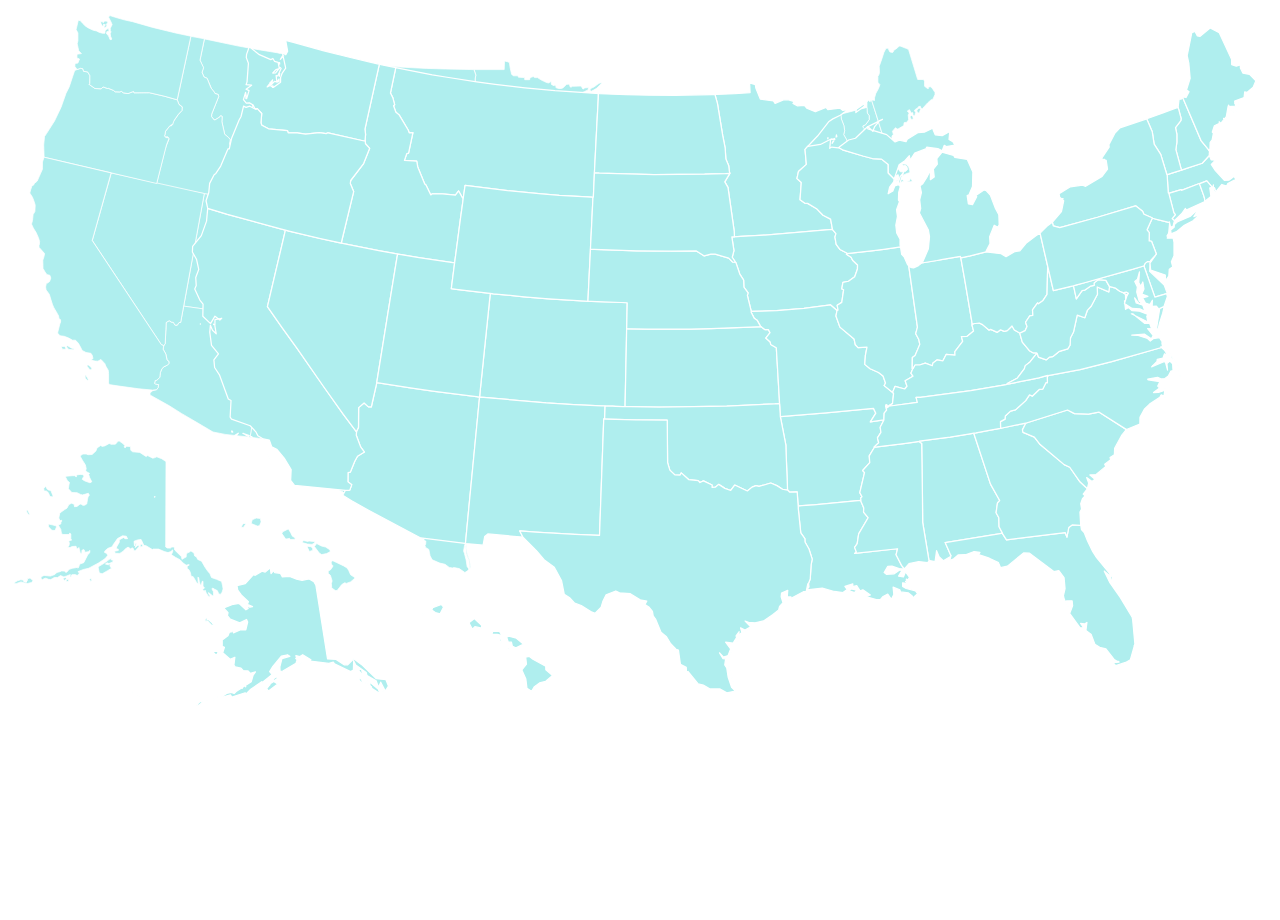
<file: index1.html>
<!DOCTYPE html>
<html lang="en">

<head>
    <meta charset="UTF-8" />
    <meta http-equiv="X-UA-Compatible" content="IE=edge" />
    <meta name="viewport" content="width=device-width, initial-scale=1.0" />
    <title>Interactive US Map</title>

    <link rel="preconnect" href="https://fonts.googleapis.com" />
    <link rel="preconnect" href="https://fonts.gstatic.com" crossorigin />
    <link href="https://fonts.googleapis.com/css2?family=Poppins&display=swap" rel="stylesheet" />
    <link rel="stylesheet" href="styles/style.css" />
</head>

<body>

    <div id="container"></div>
    <div id="details-box"></div>
    <script src="demo/raphael-min.js"></script>
    <script src="demo/app.js"></script>
    <script src="us-map-svg.js"></script>
    <svg xmlns:dc="http://purl.org/dc/elements/1.1/" xmlns:cc="http://creativecommons.org/ns#"
        xmlns:rdf="http://www.w3.org/1999/02/22-rdf-syntax-ns#" xmlns:svg="http://www.w3.org/2000/svg"
        xmlns="http://www.w3.org/2000/svg" xmlns:sodipodi="http://sodipodi.sourceforge.net/DTD/sodipodi-0.dtd"
        xmlns:inkscape="http://www.inkscape.org/namespaces/inkscape" enable_background="new 0 0 1000 589" height="589px"
        pretty_print="False" style="stroke-linejoin: round; stroke: #000; fill: none" version="1.1"
        viewBox="0 0 1000 589" width="1000px" id="us-map" preserveAspectRatio="xMinYMin meet"
        inkscape:version="0.48.4 r9939" sodipodi:docname="us.svg">
        <sodipodi:namedview pagecolor="#ffffff" bordercolor="#666666" borderopacity="1" objecttolerance="10"
            gridtolerance="10" guidetolerance="10" inkscape:pageopacity="0" inkscape:pageshadow="2"
            inkscape:window-width="1920" inkscape:window-height="1137" id="namedview69" showgrid="false"
            inkscape:zoom="0.80893016" inkscape:cx="817.66365" inkscape:cy="409.3738" inkscape:window-x="1192"
            inkscape:window-y="118" inkscape:window-maximized="1" inkscape:current-layer="svg2" />
        <defs id="defs4">
            <style type="text/css" id="style6">
                path {
                    fill-rule: evenodd;
                }
            </style>
        </defs>
        <metadata id="metadata8">
            <views id="views10">
                <view h="589.235294118" padding="0" w="1000" id="view12">
                    <proj id="laea-usa" lat0="45" lon0="-100" />
                    <bbox h="321.97" w="589.33" x="690.09" y="918.69" id="bbox15" />
                </view>
            </views>
            <rdf:RDF>
                <cc:Work rdf:about="">
                    <dc:format>image/svg+xml</dc:format>
                    <dc:type rdf:resource="http://purl.org/dc/dcmitype/StillImage" />
                    <dc:title />
                </cc:Work>
            </rdf:RDF>
        </metadata>
        <path inkscape:connector-curvature="0" id="MA" data-name="Massachusetts" data-id="MA"
            d="m 956.31178,153.05085 -0.29118,-0.19412 0,0.29119 0.29118,-0.0971 z m -2.91189,-2.6207 0.67944,-0.29119 0,-0.38825 -0.67944,0.67944 z m 12.03583,-7.57092 -0.0971,-1.35889 -0.19412,-0.7765 0.29119,2.13539 z m -42.41659,-9.9975 -0.67944,0.29119 -5.5326,1.65007 -1.94126,0.67944 -2.23245,0.67944 -0.7765,0.29119 0,0.29119 0.29118,5.04728 0.29119,4.65903 0.29119,4.27078 0.48532,0.29119 1.74714,-0.48532 7.86211,-2.32951 0.19412,0.48531 13.97709,-5.33847 0.0971,0.19413 1.26182,-0.48532 4.4649,-1.74713 4.27078,5.14434 0,0 0.58238,-0.48531 0.29119,-1.45595 -0.0971,2.32952 0,0 0.97063,0 0.29119,1.16475 0.87357,1.65008 0,0 4.56197,-5.5326 3.78546,1.26182 0.87357,-1.94126 6.21204,-3.30015 -2.62071,-5.14435 0.67945,3.30015 -3.20309,2.42658 -3.59133,0.29119 -7.18267,-7.66799 -3.20309,-4.85315 3.20309,-3.39721 -3.30015,-0.19413 -1.35888,-3.20308 -0.0971,-0.19413 -5.53259,6.01791 -12.22996,4.07666 -3.97959,1.26182 0,0 z"
            style="stroke-width: 0.97063118000000004; fill: #f9f9f9" />
        <path inkscape:connector-curvature="0" id="MN" data-name="Minnesota" data-id="MN"
            d="m 558.54712,73.847349 1.94126,6.891482 4.07665,24.848159 1.94126,9.90044 0.58238,8.73568 2.23246,5.24141 0.48531,4.4649 0.38825,1.45595 -0.0971,0.29119 -3.88252,6.40616 2.52364,4.27078 4.85315,34.16622 0.19413,4.4649 4.85315,-0.29119 19.12144,-1.06769 47.75505,-3.97959 4.7561,-0.48532 0,-0.48531 -1.35889,-7.47386 -5.92085,-3.00896 -4.65903,-4.85315 -7.37679,-4.46491 -2.32952,-0.19412 -3.59133,-2.71777 0.97063,-13.39471 -3.39721,-3.10602 1.16476,-5.43554 6.21204,-5.62966 -1.0677,-11.64757 2.23245,-2.52364 0,0 7.57093,-7.95918 8.63861,-11.065195 3.30015,-2.329514 5.82379,-2.814831 6.11497,-4.561967 -4.07665,0.776505 -2.42658,-1.844199 -9.31806,1.261821 -1.45594,-1.747136 -8.34743,3.397209 -6.69736,-2.814831 -1.84419,-2.232452 -5.33848,0.388253 -3.59133,-1.844199 1.16476,-1.358884 -4.56197,-1.455947 -4.07665,0 -6.50323,2.814831 -1.26182,-1.941263 -10.28869,-1.455947 -3.49427,-8.73568 -0.38826,-2.620705 -4.4649,-1.26182 0.38825,7.47386 -11.8417,0.873568 -14.65653,0.582379 -0.97063,0.09706 z"
            style="stroke-width: 0.97063118000000004; fill: #f9f9f9" />
        <path inkscape:connector-curvature="0" id="MT" data-name="Montana" data-id="MT"
            d="m 465.65771,72.973781 -32.12789,-2.135389 -23.39221,-2.232451 -23.29515,-2.717768 -14.46241,-1.941262 -23.10102,-3.591336 -11.55051,-1.941262 -25.81879,-4.950219 -2.71777,-0.582379 -4.17371,19.800877 1.8442,3.591335 1.45595,5.532598 -0.87357,0.776505 1.8442,5.047282 2.52364,2.135389 7.18267,12.035829 0.67944,2.03832 2.91189,-0.19412 -3.39721,15.91835 -1.35888,0.38825 -1.8442,5.33847 9.60925,0.67944 0.77651,4.46491 5.43553,13.29765 0.97063,0.7765 3.78546,7.76505 0.97063,-0.7765 8.05624,-0.0971 10.19163,1.0677 2.52364,-3.30015 3.00896,5.43553 0.58238,0.29119 0.0971,-0.58237 1.35888,-9.51219 33.19559,4.07665 26.49823,2.52364 13.97709,1.16476 24.94522,1.45595 1.26182,0.0971 0.29119,0 0.0971,-1.35888 0.29119,-6.69736 0.38825,-8.83274 0.0971,-2.23246 0.19413,-3.88252 1.55301,-30.47782 1.26182,-23.683401 0.0971,-3.882525 -1.8442,-0.09706 z"
            style="stroke-width: 0.97063118000000004; fill: #f9f9f9" />
        <path inkscape:connector-curvature="0" id="ND" data-name="North Dakota" data-id="ND"
            d="m 556.50879,73.847349 -29.31306,0.582379 -20.48032,-0.09706 -17.56842,-0.388253 -20.57738,-0.776505 -1.0677,-0.09706 -0.0971,3.882525 -1.26182,23.683405 -1.55301,30.47782 -0.19413,3.88252 3.78546,0.19413 42.80484,1.16476 39.50469,-0.29119 16.40367,-0.48532 3.30014,-0.19412 -0.38825,-1.45595 -0.48531,-4.4649 -2.23246,-5.24141 -0.58238,-8.73568 -1.94126,-9.90044 -4.07665,-24.848163 -1.94126,-6.891482 -2.03833,0 z"
            style="stroke-width: 0.97063118000000004; fill: #f9f9f9" />
        <path inkscape:connector-curvature="0" id="HI" data-name="Hawaii" data-id="HI"
            d="m 416.34965,514.99923 -3.00896,-2.23245 -2.6207,0.67944 0.58238,5.43553 -3.59134,4.46491 3.10602,7.08561 0.87357,7.27973 3.59133,2.32951 2.23246,-3.59133 3.97958,-2.91189 4.85316,-1.26183 5.33847,-4.56196 -5.24141,-4.46491 -0.0971,-2.71776 -9.9975,-5.5326 z m -17.66549,-7.86211 -1.45595,-1.26182 -1.35888,1.8442 2.81483,-0.58238 z m -7.27973,-4.17372 0.38825,-3.59133 -1.8442,-0.29119 1.45595,3.88252 z m 6.11497,-5.92085 -1.65007,0.77651 1.16476,3.6884 2.52364,0.19412 0.7765,3.20308 2.71777,1.16476 6.01791,-2.81483 -5.62966,-4.65903 -5.92085,-1.55301 z m -12.42408,-3.97959 -0.87356,2.62071 4.17371,-0.0971 3.88252,0.97063 -2.03832,-3.20309 -5.14435,-0.29119 z m -12.22995,-7.66798 -2.23245,-2.13539 -4.27078,3.30015 2.71777,5.04728 1.94126,-2.03833 5.5326,1.16476 -0.48532,-2.32952 -3.20308,-3.00895 z m -43.48428,-4.27078 0.58238,-1.35888 1.65007,-0.87357 -2.23245,2.23245 z m 15.43304,-8.83274 -6.79442,2.52364 -0.67944,1.8442 2.71777,1.94126 3.78546,0.97063 2.71776,-5.33847 -1.74713,-1.94126 z m -47.07561,-17.85962 0,-0.0971 -0.19413,0 0.19413,0.0971 z m -51.44346,-12.71527 0,0.19413 0.0971,0 -0.0971,-0.19413 z m -26.98355,-4.4649 0.0971,0.0971 0,0 -0.0971,-0.0971 z m -1.06769,-1.94126 0,0 0,0 0,0 z m -0.87357,-0.97063 -0.19412,0 0,0.0971 0.19412,-0.0971 z m 0.67944,0 -0.0971,0 0.0971,0 0,0 z m -0.0971,-0.0971 0,0 0,0.0971 0,-0.0971 z m -30.47782,-25.04228 -0.0971,-0.29119 0,0.0971 0.0971,0.19413 z m -66.48824,-21.25682 -0.29119,0.29118 0.19413,0.0971 0.0971,-0.38825 z m -70.370758,-49.01688 0,0 0,0 0,0 z m 2.426578,0.0971 -0.09706,0 0,0 0.09706,0 z m -0.485316,-0.0971 0,0 0,0 0,0 z m -41.445952,-18.1508 0.291189,-0.0971 0,-0.19412 -0.291189,0.29119 z"
            style="stroke-width: 0.97063118000000004; fill: #f9f9f9" />
        <path inkscape:connector-curvature="0" id="ID" data-name="Idaho" data-id="ID"
            d="m 309.0949,52.881715 -8.63862,-1.747136 -2.81483,-0.679442 -1.26182,-0.291189 -11.25932,50.666952 0.48532,4.17371 -0.38826,4.36784 0.19413,0.97063 0,0.0971 0.0971,1.84419 3.30015,3.59134 -4.75609,11.93876 -10.09457,13.20059 -0.29119,2.42658 2.62071,6.21204 -9.221,38.24287 -0.38825,2.03832 2.71776,0.58238 27.46887,5.43553 10.96813,2.03833 2.81483,0.48532 2.71777,0.48531 13.97709,2.23245 25.04228,3.78546 2.81483,0.38826 0.38825,-3.20309 0.87357,-6.3091 3.30015,-25.23641 1.74714,-12.52114 0.38825,-3.20309 -0.58238,-0.29119 -3.00896,-5.43553 -2.52364,3.30015 -10.19163,-1.0677 -8.05624,0.0971 -0.97063,0.7765 -3.78546,-7.76505 -0.97063,-0.7765 -5.43553,-13.29765 -0.77651,-4.46491 -9.60925,-0.67944 1.8442,-5.33847 1.35888,-0.38825 3.39721,-15.91835 -2.91189,0.19412 -0.67944,-2.03832 -7.18267,-12.035829 -2.52364,-2.135389 -1.8442,-5.047282 0.87357,-0.776505 -1.45595,-5.532598 -1.8442,-3.591335 4.17371,-19.800877 -0.0971,0 z"
            style="stroke-width: 0.97063118000000004; fill: #f9f9f9" />
        <path inkscape:connector-curvature="0" id="WA" data-name="Washington" data-id="WA"
            d="m 192.13384,77.050432 0.0971,-1.650073 -0.19412,0.09706 0.0971,1.55301 z m 20.67445,-8.832744 0.58237,-0.970631 -0.67944,-0.09706 0.0971,1.067694 z m -1.8442,-1.747136 0.58237,-1.941262 -0.58237,-0.194127 0,2.135389 z m 7.0856,-2.814831 -0.0971,-1.941262 -1.65007,2.523641 1.74713,-0.582379 z m 0.19413,-4.076651 0.29119,-1.941262 -0.19413,-0.485316 -0.0971,2.426578 z m 0.29119,-9.512185 -0.0971,-1.067695 -0.38826,-0.09706 0.48532,1.164758 z m 3.10602,-6.406166 -0.87357,-0.09706 -1.74713,2.717767 2.6207,-2.620704 z m -2.42658,-2.620705 0.48532,-0.388252 0.0971,-0.291189 -0.58238,0.679441 z m -0.48531,0.29119 -0.29119,-1.941263 -0.87357,1.650073 1.16476,0.29119 z m -0.48532,-2.717768 -0.87357,-0.388252 0.67944,0.970631 0.19413,-0.582379 z m 2.91189,1.650074 0,-1.261821 -0.29119,0.485316 0.29119,0.776505 z m 0.87357,-1.261821 -0.38825,-0.291189 -0.0971,0 0.48531,0.291189 z m -5.5326,-2.135389 -0.48531,-0.388252 -0.19413,-0.09706 0.67944,0.485315 z m 3.59134,-0.388252 -2.6207,0.679442 0.67944,0.194126 1.94126,-0.873568 z m -2.13539,-0.194126 -0.48531,-0.582379 -0.0971,0.09706 0.58238,0.485316 z m 2.03833,-1.164758 -0.38826,0 0.48532,0.194126 -0.0971,-0.194126 z m -19.02438,49.793381 3.49428,3.785461 -0.58238,7.279734 0.67944,1.8442 5.24141,2.81483 14.75359,1.35888 0.58238,1.74714 6.98855,0.0971 6.60029,0.87357 10.774,-1.16476 5.33848,0.87357 1.45594,-0.67944 27.27474,6.21204 1.8442,0.38825 -0.19413,-0.97063 0.38826,-4.36784 -0.48532,-4.17371 11.25932,-50.666952 -1.55301,-0.29119 -22.71277,-5.338471 -19.80087,-5.047282 -22.42159,-6.21204 -6.69735,-1.650073 1.55301,8.444491 -1.45595,2.717768 -2.6207,-1.358884 2.52364,11.744637 -2.71777,3.882525 -1.26182,3.591336 0,3.688398 -5.72672,3.979588 -2.42658,-1.55301 -2.32952,1.164758 4.27078,-5.532598 -1.06769,3.785462 2.42658,-2.620705 1.94126,0.388253 -0.58238,-4.853156 1.26182,0.194126 2.6207,-5.823787 -0.87356,-0.873568 -3.39721,4.36784 -2.23246,0.09706 2.42658,-2.717767 2.71777,-0.679442 -0.97063,-4.950219 -2.71777,-0.679442 -1.35888,-2.329515 -1.65008,0.873568 -8.9298,-3.882524 -7.86211,-6.114977 -2.13539,5.92085 -0.19413,2.523641 1.65007,4.464904 -1.06769,14.462405 -0.77651,2.232452 4.36784,0.388252 -4.36784,3.10602 2.32952,1.164757 -1.8442,6.21204 -0.87357,-4.853156 -1.65007,5.629661 2.23245,2.717767 2.42658,-0.194126 2.91189,1.747136 1.45595,2.814831 1.74713,0 0,0 z"
            style="stroke-width: 0.97063118000000004; fill: #f9f9f9" />
        <path inkscape:connector-curvature="0" id="AZ" data-name="Arizona" data-id="AZ"
            d="m 372.18593,309.90486 -32.71027,-4.07665 -17.56843,-2.52365 -25.04228,-3.97958 -2.52364,-0.38826 0,0.19413 -4.27078,18.83025 -2.23245,-0.0971 -3.39721,-3.00895 -4.27078,3.59133 -0.0971,15.43304 -1.55301,3.30014 0,0.29119 0,0.0971 -0.19413,2.42657 3.39721,9.12394 3.00896,4.07665 -5.43554,3.20308 -2.13539,3.97959 -3.49427,8.54155 -1.74713,0.38826 -0.0971,7.0856 3.00896,2.23246 -1.55301,4.27077 -3.49427,0.19413 0,0 -2.03833,3.78546 6.98855,4.36784 13.20058,7.3768 40.76651,21.64507 34.55447,4.27078 0.38825,0 2.71777,-28.63362 0.67944,-7.08561 7.27974,-75.12685 0.38825,-3.49427 -2.52364,-0.29119 z"
            style="stroke-width: 0.97063118000000004; fill: #f9f9f9" />
        <path inkscape:connector-curvature="0" id="CA" data-name="California" data-id="CA"
            d="m 206.01387,363.77489 0.38825,2.13539 0,0.38825 -0.38825,-2.52364 z m -14.26828,-8.34743 0.67944,1.45595 0.38825,-0.0971 -1.06769,-1.35888 z m 16.98604,-0.29119 0.29119,2.52364 1.74714,1.26182 -2.03833,-3.78546 z m -11.74463,-13.78296 -1.0677,-0.29119 0.87357,0.38825 0.19413,-0.0971 z m -10.77401,-2.9119 -2.6207,1.55301 0.67944,0.67945 1.94126,-2.23246 z m -5.04728,-1.8442 -0.19413,0.77651 0.87357,0.19413 -0.67944,-0.97064 z m 8.54155,1.94127 4.27078,2.42658 0.77651,-0.67945 -5.04729,-1.74713 z m -33.09852,-85.51261 -0.0971,0.0971 0.0971,-0.0971 0,0 z m 10.38575,0.48531 -0.0971,-0.29119 0,0.38826 0.0971,-0.0971 z m 56.00542,-73.6709 -3.78546,-0.97064 -41.54301,-11.45344 -15.43304,-4.65903 0,0.38825 -0.87357,9.60925 -4.07665,11.35638 -6.79442,8.44449 -0.19412,4.27078 3.30014,5.92085 1.65008,7.76505 -2.32952,6.3091 0.38825,6.30911 -1.16475,2.6207 3.97958,8.63862 2.52364,3.30015 -0.19412,9.41512 6.01791,5.72672 3.49427,-5.82378 3.78547,3.00895 1.45594,-1.35888 -5.24141,0.97063 -0.0971,4.95022 1.0677,6.21204 -2.9119,-2.81483 -1.65007,-3.78546 -0.48532,5.2414 1.35889,10.38576 5.43553,6.69735 -3.59133,4.65903 0.58237,5.92085 3.88253,6.01792 6.79442,18.63612 2.13539,1.16475 -0.67945,12.9094 1.0677,1.55301 14.55947,5.24141 4.4649,4.75609 1.55301,3.10602 4.27078,2.42658 4.65903,0.87357 1.94126,5.33847 3.88252,1.8442 5.82379,6.89148 5.43554,9.02687 -0.38826,8.34743 3.00896,3.97958 39.69882,3.88253 0,0 3.49427,-0.19413 1.55301,-4.27077 -3.00896,-2.23246 0.0971,-7.0856 1.74713,-0.38826 3.49427,-8.54155 2.13539,-3.97959 5.43554,-3.20308 -3.00896,-4.07665 -3.39721,-9.12394 0.19413,-2.42657 0,-0.0971 -2.52364,-3.39721 -7.76505,-10.38575 -15.04479,-21.15976 -20.96563,-30.08957 -11.8417,-16.40366 -11.45345,-16.50074 13.20058,-56.00542 0.87357,-3.68839 z"
            style="stroke-width: 0.97063118000000004; fill: #f9f9f9" />
        <path inkscape:connector-curvature="0" id="CO" data-name="Colorado" data-id="CO"
            d="m 489.6323,255.54951 0.38826,-19.02437 -4.65903,-0.19413 -23.6834,-0.87357 -2.32952,-0.0971 -1.94126,-0.0971 -28.82775,-1.8442 -19.2185,-1.55301 -23.97459,-2.32952 -2.32951,-0.29119 -0.29119,2.52365 -5.24141,50.56988 -1.8442,17.66549 -0.7765,7.66799 -0.19413,2.52364 3.00896,0.29119 48.91981,4.27077 21.54801,1.35889 21.45095,0.97063 3.10602,0.0971 1.94126,0.0971 4.07665,0.0971 1.94127,0.0971 6.11497,0.19413 1.55301,0 0,-1.94127 1.0677,-51.34639 0.0971,-5.72672 0,-1.8442 0.0971,-1.26182 z"
            style="stroke-width: 0.97063118000000004; fill: #f9f9f9" />
        <path inkscape:connector-curvature="0" id="NV" data-name="Nevada" data-id="NV"
            d="m 294.82662,295.8307 10.09457,-62.79983 5.14434,-31.44846 0.58238,-3.10601 -2.81483,-0.48532 -10.96813,-2.03833 -27.46887,-5.43553 -2.71776,-0.58238 -2.71777,-0.58238 -13.6859,-3.00895 -24.55697,-5.82379 -2.71777,-0.67944 -0.87357,3.68839 -13.20058,56.00542 11.45345,16.50074 11.8417,16.40366 20.96563,30.08957 15.04479,21.15976 7.76505,10.38575 2.52364,3.39721 0,-0.29119 1.55301,-3.30014 0.0971,-15.43304 4.27078,-3.59133 3.39721,3.00895 2.23245,0.0971 4.27078,-18.83025 0,-0.19413 0.48531,-3.10602 z"
            style="stroke-width: 0.97063118000000004; fill: #f9f9f9" />
        <path inkscape:connector-curvature="0" id="NM" data-name="New Mexico" data-id="NM"
            d="m 472.45213,324.75551 0.0971,-2.52364 0.0971,-2.52364 0.0971,-2.52364 -3.10602,-0.0971 -21.45095,-0.97063 -21.54801,-1.35889 -48.91981,-4.27077 -3.00896,-0.29119 -0.38825,3.49427 -7.27974,75.12685 -0.67944,7.08561 -2.71777,28.63362 0.38826,0.0971 13.39471,1.26183 1.26182,-6.79442 2.42658,-1.94127 27.17767,2.42658 0.19413,0 -2.42658,-4.75609 12.32701,0.87357 30.76901,1.74713 19.2185,0.87357 3.30015,-91.0452 0.67944,0.0971 0.0971,-2.62071 z"
            style="stroke-width: 0.97063118000000004; fill: #f9f9f9" />
        <path inkscape:connector-curvature="0" id="OR" data-name="Oregon" data-id="OR"
            d="m 162.2384,162.75717 15.43304,4.65903 41.54301,11.45344 3.78546,0.97064 2.71777,0.67944 24.55697,5.82379 13.6859,3.00895 2.71777,0.58238 0.38825,-2.03832 9.221,-38.24287 -2.62071,-6.21204 0.29119,-2.42658 10.09457,-13.20059 4.75609,-11.93876 -3.30015,-3.59134 -0.0971,-1.84419 0,-0.0971 -1.8442,-0.38825 -27.27474,-6.21204 -1.45594,0.67944 -5.33848,-0.87357 -10.774,1.16476 -6.60029,-0.87357 -6.98855,-0.0971 -0.58238,-1.74714 -14.75359,-1.35888 -5.24141,-2.81483 -0.67944,-1.8442 0.58238,-7.279734 -3.49428,-3.785461 -0.29118,0.09706 -0.67945,0.485315 -4.85315,-2.523641 -2.9119,0.873568 -1.94126,-0.970631 -2.03832,8.347429 -1.35889,2.329514 -6.01791,14.656531 -1.74714,8.05624 -1.06769,0.0971 -5.62966,13.39471 -3.78546,5.72672 -1.35889,0.97063 -3.49427,6.79442 -0.67944,7.18267 -2.13539,6.40617 1.26182,5.82378 0,0.0971 z m 35.5251,-79.688825 -0.29119,-0.873568 -0.0971,0.679442 0.38825,0.194126 z"
            style="stroke-width: 0.97063118000000004; fill: #f9f9f9" />
        <path inkscape:connector-curvature="0" id="UT" data-name="Utah" data-id="UT"
            d="m 352.38505,204.97962 -25.04228,-3.78546 -13.97709,-2.23245 -2.71777,-0.48531 -0.58238,3.10601 -5.14434,31.44846 -10.09457,62.79983 -0.48531,3.10602 2.52364,0.38826 25.04228,3.97958 17.56843,2.52365 32.71027,4.07665 2.52364,0.29119 0.19413,-2.52364 0.7765,-7.66799 1.8442,-17.66549 5.24141,-50.56988 0.29119,-2.52365 -1.94126,-0.19412 -24.7511,-3.00896 -3.78546,-0.48531 2.42658,-18.92731 0.19412,-1.26182 -2.81483,-0.38826 z"
            style="stroke-width: 0.97063118000000004; fill: #f9f9f9" />
        <path inkscape:connector-curvature="0" id="WY" data-name="Wyoming" data-id="WY"
            d="m 461.38694,192.16729 0.7765,-15.14184 0.97063,-20.38326 0.0971,-2.52364 -1.26182,-0.0971 -24.94522,-1.45595 -13.97709,-1.16476 -26.49823,-2.52364 -33.19559,-4.07665 -1.35888,9.51219 -0.0971,0.58237 -0.38825,3.20309 -1.74714,12.52114 -3.30015,25.23641 -0.87357,6.3091 -0.38825,3.20309 -0.19412,1.26182 -2.42658,18.92731 3.78546,0.48531 24.7511,3.00896 1.94126,0.19412 2.32951,0.29119 23.97459,2.32952 19.2185,1.55301 28.82775,1.8442 1.94126,0.0971 0.0971,-2.52364 0.48532,-10.19163 0.87357,-17.76255 0.38825,-7.57092 0.0971,-2.52364 0.0971,-2.62071 z"
            style="stroke-width: 0.97063118000000004; fill: #f9f9f9" />
        <path inkscape:connector-curvature="0" id="AR" data-name="Arkansas" data-id="AR"
            d="m 690.4559,328.05566 -10.48282,1.55301 4.27078,-6.79442 -1.8442,-3.78546 -36.98105,3.59134 -31.25432,2.52364 -4.56197,0.29119 0.58238,2.71776 3.78546,19.60675 0.0971,4.36784 1.0677,26.40117 0.0971,4.36784 0.29119,0.0971 1.45595,1.55301 5.82378,-0.19413 0.58238,8.54155 0.19413,2.42658 3.00896,-0.29119 9.22099,-0.67944 36.5928,-3.39721 0.19412,0 -0.0971,-2.13539 0.97063,-0.67944 -1.74713,-3.30014 3.6884,-15.5301 -1.45595,-1.74714 5.5326,-6.11498 -0.38826,-5.2414 4.07665,-6.79442 0,-0.0971 -0.19412,-0.19412 3.49427,-3.20309 -0.97063,-3.88252 2.71777,-4.27078 -0.58238,-3.97959 2.91189,-5.62966 0,-0.0971 -0.0971,0 z"
            style="stroke-width: 0.97063118000000004; fill: #f9f9f9" />
        <path inkscape:connector-curvature="0" id="IA" data-name="Iowa" data-id="IA"
            d="m 661.53109,197.69989 -5.33847,-2.81483 -2.9119,-3.97959 -0.97063,-5.72672 0.77651,-2.62071 -2.81483,-3.39721 0,0 -4.7561,0.48532 -47.75505,3.97959 -19.12144,1.06769 -4.85315,0.29119 -2.03833,0.0971 1.65008,10.77401 -1.35889,5.14435 2.13539,3.20308 0,0.67944 0.67944,0.0971 3.10602,9.12394 3.00896,4.75609 0.19413,5.43554 3.30014,4.56196 -0.58238,1.94126 3.00896,12.22996 0,0.29119 0,0 19.89794,-0.58238 21.25682,-1.8442 20.86857,-2.62071 4.7561,4.17372 0.19412,0.19412 0.87357,-0.38825 -0.67944,-3.78546 3.59133,-2.23245 1.45595,-9.90044 -1.45595,-0.67944 0.87357,-5.04728 4.36784,-0.87357 4.85316,-3.49427 2.13539,-6.11498 0.0971,-3.10602 -3.88252,-3.6884 -1.16476,-2.32951 -3.6884,-2.32952 0.19413,-0.48531 0.0971,-0.48532 z"
            style="stroke-width: 0.97063118000000004; fill: #f9f9f9" />
        <path inkscape:connector-curvature="0" id="KS" data-name="Kansas" data-id="KS"
            d="m 608.92288,312.71969 -2.42658,-41.0577 -4.36784,-2.52364 -0.38825,-1.94127 -3.49428,-3.10602 3.39721,-4.17371 -1.35888,-2.42658 -2.52364,0.0971 -2.32952,-1.65008 -0.97063,-0.7765 -3.30014,0.19412 -35.81629,1.35889 -16.40367,0.38825 -32.61321,0 -13.10352,-0.19413 -3.6884,-0.0971 0,1.8442 -0.0971,5.72672 -1.0677,51.34639 0,1.94127 4.17372,0.0971 22.51864,0.29119 52.70528,-0.77651 37.56342,-1.74713 3.6884,-0.29119 -0.0971,-2.52364 z"
            style="stroke-width: 0.97063118000000004; fill: #f9f9f9" />
        <path inkscape:connector-curvature="0" id="MO" data-name="Missouri" data-id="MO"
            d="m 653.66898,242.44599 -4.7561,-4.17372 -20.86857,2.62071 -21.25682,1.8442 -19.89794,0.58238 0,0 -0.0971,0.58238 2.42657,4.65903 2.23246,1.553 2.6207,4.65903 0.38825,0.38826 0.97063,0.7765 2.32952,1.65008 2.52364,-0.0971 1.35888,2.42658 -3.39721,4.17371 3.49428,3.10602 0.38825,1.94127 4.36784,2.52364 2.42658,41.0577 0.0971,2.52364 0.19413,2.52364 0.0971,2.52364 0.19413,2.6207 0.0971,2.52365 4.56197,-0.29119 31.25432,-2.52364 36.98105,-3.59134 1.8442,3.78546 -4.27078,6.79442 10.48282,-1.55301 0.0971,0 0,-0.7765 0.19413,-4.46491 1.94126,-2.42658 -0.58238,-2.71776 -0.0971,-0.0971 -0.0971,-0.0971 0.38825,-1.26182 0.58238,0.19413 0.29119,0.7765 -0.0971,0.29119 0,0.0971 0,0.77651 0.38826,0.0971 0.7765,-0.97063 0,-0.0971 0.0971,-0.29119 2.52364,-1.55301 0.38826,-0.19413 0.87357,-7.95917 -0.19413,-0.38826 -0.29119,-0.0971 -6.89148,-5.62966 1.06769,-2.03833 -1.94126,-5.53259 -3.49427,-2.71777 -6.60029,-2.9119 -4.17372,-3.3972 0.48532,-6.98855 1.26182,-6.50323 -6.98855,0.38825 -2.13539,-2.23245 -0.97063,-4.4649 -11.06519,-9.31806 -3.10602,-8.63862 0.7765,-4.27078 0,0 -0.19412,-0.19412 z"
            style="stroke-width: 0.97063118000000004; fill: #f9f9f9" />
        <path inkscape:connector-curvature="0" id="NE" data-name="Nebraska" data-id="NE"
            d="m 572.33008,204.68843 -3.00895,-3.00895 -10.57988,-3.10602 -3.39721,-0.0971 -5.14435,1.45594 -6.11498,-3.88252 -19.12143,0.19412 -27.85712,-0.29119 -32.90439,-1.06769 -2.9119,-0.0971 -0.0971,2.52364 -0.38825,7.57092 -0.87357,17.76255 -0.48532,10.19163 -0.0971,2.52364 2.32952,0.0971 23.6834,0.87357 4.65903,0.19413 -0.38826,19.02437 -0.0971,1.26182 3.6884,0.0971 13.10352,0.19413 32.61321,0 16.40367,-0.38825 35.81629,-1.35889 3.30014,-0.19412 -0.38825,-0.38826 -2.6207,-4.65903 -2.23246,-1.553 -2.42657,-4.65903 0.0971,-0.58238 0,-0.29119 -3.00896,-12.22996 0.58238,-1.94126 -3.30014,-4.56196 -0.19413,-5.43554 -3.00896,-4.75609 -3.10602,-9.12394 -0.67944,-0.0971 -1.8442,-0.19413 z"
            style="stroke-width: 0.97063118000000004; fill: #f9f9f9" />
        <path inkscape:connector-curvature="0" id="OK" data-name="Oklahoma" data-id="OK"
            d="m 609.50526,322.91131 -0.19413,-2.6207 -0.0971,-2.52364 -0.19413,-2.52364 -3.6884,0.29119 -37.56342,1.74713 -52.70528,0.77651 -22.51864,-0.29119 -4.17372,-0.0971 -1.55301,0 -6.11497,-0.19413 -1.94127,-0.0971 -4.07665,-0.0971 -1.94126,-0.0971 -0.0971,2.52364 -0.0971,2.52364 -0.0971,2.52364 -0.0971,2.62071 0.58238,0 23.48927,0.58238 24.84816,0.29119 0.29119,33.19558 1.74714,5.82379 3.88252,3.6884 4.17372,0.19413 0.87356,-1.74714 5.72673,5.24141 7.47386,0.7765 1.35888,1.55301 2.71777,-1.26182 6.79442,3.20309 0,1.84419 2.52364,-0.0971 2.6207,-2.23245 4.85316,3.10602 4.56197,1.65007 3.10601,-4.27077 9.90044,4.65902 3.6884,-3.00895 3.00896,-1.16476 2.42658,0.58238 9.12393,-2.6207 4.85316,2.03832 4.36784,2.81483 3.78546,0.67944 0.0971,0 -0.0971,-4.36784 -1.0677,-26.40117 -0.0971,-4.36784 -3.78546,-19.60675 -0.58238,-2.71776 -0.0971,-2.52365 z"
            style="stroke-width: 0.97063118000000004; fill: #f9f9f9" />
        <path inkscape:connector-curvature="0" id="SD" data-name="South Dakota" data-id="SD"
            d="m 566.89455,135.57949 -16.40367,0.48532 -39.50469,0.29119 -42.80484,-1.16476 -3.78546,-0.19413 -0.0971,2.23246 -0.38825,8.83274 -0.29119,6.69736 -0.0971,1.35888 -0.29119,0 -0.0971,2.52364 -0.97063,20.38326 -0.7765,15.14184 -0.0971,2.62071 2.9119,0.0971 32.90439,1.06769 27.85712,0.29119 19.12143,-0.19412 6.11498,3.88252 5.14435,-1.45594 3.39721,0.0971 10.57988,3.10602 3.00895,3.00895 1.8442,0.19413 0,-0.67944 -2.13539,-3.20308 1.35889,-5.14435 -1.65008,-10.77401 2.03833,-0.0971 -0.19413,-4.4649 -4.85315,-34.16622 -2.52364,-4.27078 3.88252,-6.40616 0.0971,-0.29119 -3.30014,0.19412 z"
            style="stroke-width: 0.97063118000000004; fill: #f9f9f9" />
        <path inkscape:connector-curvature="0" id="LA" data-name="Louisiana" data-id="LA"
            d="m 688.99995,469.2825 -1.26182,0.29119 -0.58238,0.58238 1.8442,-0.87357 z m 4.07665,0 -0.67944,-0.29119 -0.19412,0.29119 0.87356,0 z m 2.32952,-0.77651 -0.67944,0 -0.38826,0.48532 1.0677,-0.48532 z m -1.16476,-0.67944 -0.19413,-0.29119 -0.0971,0.29119 0.29119,0 z m 7.76505,-5.14434 -0.29119,0.19412 0.48532,0 -0.19413,-0.19412 z m 13.58884,-5.72673 0.58238,-0.7765 -0.67945,0.87357 0.0971,-0.0971 z m 1.94126,-2.52364 -0.19413,0.0971 0,0.0971 0.19413,-0.19413 z m -49.89044,8.54156 1.45594,-1.8442 -3.97959,-1.0677 -1.74713,1.45595 4.27078,1.45595 z m 40.28119,-8.44449 -0.38825,-0.38826 -0.0971,0.19413 0.48532,0.19413 z m 1.06769,-1.74714 -0.97063,-0.29119 0.29119,0.97063 0.67944,-0.67944 z m 7.95918,-1.65007 0,-0.29119 0,0.0971 0,0.19413 z m 1.94126,-1.26182 -0.0971,-0.0971 0.0971,0.19413 0,-0.0971 z m -0.7765,-0.19413 -0.19413,-0.0971 -0.0971,0.29119 0.29119,-0.19413 z m -6.79442,-0.29119 0.87357,-0.29119 0,-0.29119 -0.87357,0.58238 z m 0.48532,-0.48532 0.48531,-0.48531 -0.0971,-0.0971 -0.38825,0.58237 z m -3.39721,-3.59133 -0.19413,0.19413 0.0971,0 0.0971,-0.19413 z m -35.8163,-54.35535 -0.19412,0 -36.5928,3.39721 -9.22099,0.67944 -3.00896,0.29119 0.0971,2.32952 1.94126,18.73318 3.20309,4.4649 0.0971,2.62071 3.10602,5.43553 2.52364,7.95918 -0.87357,4.4649 -0.67944,11.0652 -1.45594,3.59133 0.19412,0 0.29119,2.52364 -1.65007,2.32952 12.03582,-1.35889 9.41513,2.62071 6.69735,0.87357 3.39721,-2.42658 -1.8442,-2.42658 6.21204,-1.94126 -0.19412,2.13539 3.20308,-0.77651 2.6207,4.07665 2.23245,-0.7765 5.82379,3.97959 -3.59133,1.26182 8.25036,2.42657 3.10602,0 1.8442,-2.23245 3.97959,-2.13539 2.81483,4.07666 1.94126,-3.6884 -0.58238,-5.82379 5.24141,2.03833 0.58238,1.74713 6.21204,0.77651 3.10602,2.52364 -0.38825,2.03832 4.36784,-4.07665 -1.65008,-2.13539 -7.27973,-1.8442 -2.71777,-1.55301 -0.0971,-2.91189 3.00896,0.38825 2.32951,-4.75609 -3.00896,-4.17371 -1.65007,3.97958 -3.78546,-0.67944 2.6207,-4.27078 -1.74713,-0.48531 -4.27078,3.00896 -6.11498,0.38825 -1.74713,-1.35889 2.81483,-4.95021 3.30014,-0.0971 5.62967,1.8442 4.07665,0.38825 0,0 -2.23245,-2.81483 -4.27078,-8.34742 1.16476,-4.65903 -33.48678,3.68839 1.26182,-1.26182 -1.35888,-3.49427 2.03832,-3.00896 1.16476,-7.57092 7.3768,-12.6182 -3.59134,-4.36784 0.19413,-3.20309 -2.23246,-5.24141 0,-0.67944 z"
            style="stroke-width: 0.97063118000000004; fill: #f9f9f9" />
        <path inkscape:connector-curvature="0" id="TX" data-name="Texas" data-id="TX"
            d="m 573.98015,536.93549 -4.65902,-17.56842 0,3.30015 4.65902,14.26827 z m -1.06769,-30.86607 -3.30015,6.21204 -0.38825,2.03833 3.6884,-8.25037 z m 2.6207,-4.56196 3.10602,-4.07666 -2.23245,1.35889 -0.87357,2.71777 z m 10.96814,-9.90044 -7.27974,3.78546 2.03833,-0.38825 5.24141,-3.39721 z m 0.97063,-1.35889 2.03832,-1.65007 -0.7765,0.19413 -1.26182,1.45594 z m -115.11686,-162.87191 -0.67944,-0.0971 -3.30015,91.0452 -19.2185,-0.87357 -30.76901,-1.74713 -12.32701,-0.87357 2.42658,4.75609 0.0971,0.0971 10.48282,10.48281 6.01791,7.08561 7.95917,5.92085 5.62967,10.28869 2.13538,10.77401 4.56197,3.00895 3.59134,3.97959 5.14434,1.8442 7.47386,4.75609 3.39721,1.26183 4.65903,-4.65903 1.45595,-4.95022 2.42658,-4.7561 7.57092,-3.00895 2.91189,1.45594 8.44449,0.67945 7.66799,4.75609 5.24141,0.97063 -1.45595,2.71777 3.00896,1.94126 2.81483,3.39721 0.58238,3.59133 1.8442,2.42658 4.27077,10.28869 4.27078,3.59134 3.30015,5.43553 4.17371,4.27078 1.8442,0.58238 1.55301,11.06519 4.56197,2.52365 0.19412,3.49427 1.16476,-0.29119 7.95918,9.70631 3.97959,0.87357 5.04728,3.00896 7.76505,0 5.62966,3.10601 6.69735,-1.45594 -3.00895,-2.81483 -2.71777,-8.1533 -1.06769,-7.08561 -1.55301,-2.32952 0.67944,-4.75609 -2.03833,-0.19413 -2.71777,-4.4649 3.10602,3.30015 3.59134,-1.26182 1.94126,-5.14435 -3.88252,-5.24141 5.82378,0.67944 2.71777,-4.17371 -0.38825,-1.45595 2.42658,-3.20308 -0.58238,2.81483 2.71777,-2.13539 -1.0677,-3.78546 3.49427,1.8442 4.46491,-2.52364 -4.36784,-4.56197 2.71776,1.0677 5.04729,0.29119 6.60029,-1.45595 7.3768,-4.95022 4.4649,-3.6884 0.67944,-2.71777 2.71777,-2.81483 -1.45595,-4.65903 0.29119,-2.91189 4.85316,-2.13539 -0.38826,5.14435 2.9119,0 -3.20308,2.71776 12.90939,-6.79441 2.13539,-0.0971 1.35888,-6.21204 0.38826,0 1.45594,-3.59133 0.67944,-11.0652 0.87357,-4.4649 -2.52364,-7.95918 -3.10602,-5.43553 -0.0971,-2.62071 -3.20309,-4.4649 -1.94126,-18.73318 -0.0971,-2.32952 -0.19413,-2.42658 -0.58238,-8.54155 -5.82378,0.19413 -1.45595,-1.55301 -0.29119,-0.0971 -0.0971,0 -3.78546,-0.67944 -4.36784,-2.81483 -4.85316,-2.03832 -9.12393,2.6207 -2.42658,-0.58238 -3.00896,1.16476 -3.6884,3.00895 -9.90044,-4.65902 -3.10601,4.27077 -4.56197,-1.65007 -4.85316,-3.10602 -2.6207,2.23245 -2.52364,0.0971 0,-1.84419 -6.79442,-3.20309 -2.71777,1.26182 -1.35888,-1.55301 -7.47386,-0.7765 -5.72673,-5.24141 -0.87356,1.74714 -4.17372,-0.19413 -3.88252,-3.6884 -1.74714,-5.82379 -0.29119,-33.19558 -24.84816,-0.29119 -23.48927,-0.58238 -0.58238,0 z"
            style="stroke-width: 0.97063118000000004; fill: #f9f9f9" />
        <path inkscape:connector-curvature="0" id="CT" data-name="Connecticut" data-id="CT"
            d="m 936.99622,143.34454 -13.97709,5.33847 -0.19412,-0.48531 -7.86211,2.32951 -1.74714,0.48532 0.19413,0.97063 3.68839,14.26828 1.16476,1.45595 -2.52364,3.10602 1.74714,1.65007 0,0 5.62966,-5.43554 3.00895,-4.17371 0.58238,1.16476 14.17122,-6.30911 0.29119,-0.29118 -0.0971,-2.32952 -0.58237,-2.03833 -3.00896,-8.44449 -0.38825,-1.06769 -0.0971,-0.19413 z"
            style="stroke-width: 0.97063118000000004; fill: #f9f9f9" />
        <path inkscape:connector-curvature="0" id="NH" data-name="New Hampshire" data-id="NH"
            d="m 923.8927,75.982738 -1.26182,1.55301 -1.45594,-0.29119 -0.77651,6.406166 0,0.09706 2.32952,8.735681 -0.19413,1.747136 -4.17372,5.532598 1.0677,5.047281 0,6.30911 -0.77651,5.82378 4.36784,15.91836 0,0 0,0 3.97959,-1.26182 12.22996,-4.07666 5.53259,-6.01791 0,0 0,-1.55301 0.29119,-2.52364 -0.67944,0.29119 -0.0971,-0.58238 -6.11498,-7.47386 -0.19413,-0.67944 -14.07415,-33.001465 0,0 z"
            style="stroke-width: 0.97063118000000004; fill: #f9f9f9" />
        <path inkscape:connector-curvature="0" id="RI" data-name="Rhode Island" data-id="RI"
            d="m 946.50841,152.08022 -0.0971,-2.03832 -0.29119,0.7765 0.38825,1.26182 z m 1.94126,-1.55301 -1.26182,-2.42657 -0.0971,2.52364 1.35888,-0.0971 z m -0.58238,-3.00895 0.67944,1.74713 0.87357,1.55301 0.58238,-1.16475 -0.87357,-1.65008 -0.29119,-1.16475 -0.97063,0 0,0.67944 z m -10.774,-3.97959 0.38825,1.06769 3.00896,8.44449 0.58237,2.03833 0.0971,2.32952 0.19412,-0.29119 4.65903,-3.6884 -0.87356,-6.60029 1.94126,-0.38826 0,0 -4.27078,-5.14434 -4.4649,1.74713 -1.26182,0.48532 z"
            style="stroke-width: 0.97063118000000004; fill: #f9f9f9" />
        <path inkscape:connector-curvature="0" id="VT" data-name="Vermont" data-id="VT"
            d="m 923.01913,132.86173 -4.36784,-15.91836 0.77651,-5.82378 0,-6.30911 -1.0677,-5.047278 4.17372,-5.532598 0.19413,-1.747136 -2.32952,-8.735681 -1.26182,0.485316 -5.33847,1.941262 -5.24141,2.038326 -12.03583,4.36784 -0.67944,0.194126 4.36784,10.191633 1.45595,9.60924 5.14434,8.05624 4.85316,15.91835 0.19413,-0.0971 0.7765,-0.29119 2.23245,-0.67944 1.94126,-0.67944 5.5326,-1.65007 0.67944,-0.29119 0,0 z"
            style="stroke-width: 0.97063118000000004; fill: #f9f9f9" />
        <path inkscape:connector-curvature="0" id="AL" data-name="Alabama" data-id="AL"
            d="m 718.31301,344.84758 0.38826,0.77651 1.35888,0.87356 0.58238,39.79588 0.19413,21.8392 4.95021,29.89545 0.38826,-0.0971 4.36784,0.87357 1.16475,-8.63862 1.94127,4.85316 3.30014,3.00896 6.30911,-3.6884 -0.67945,-0.58238 0.19413,0.0971 -4.36784,-9.9975 41.93127,-6.79442 2.81483,-0.48531 0,-0.0971 -2.62071,-4.95022 -0.19412,-7.0856 -2.13539,-3.88253 1.06769,-7.57092 1.74714,-1.94126 -7.18267,-12.81234 -13.00646,-39.60175 -0.0971,-0.19413 -2.9119,0.48532 -15.5301,2.52364 -7.76504,0.97063 -16.30661,2.23245 0.0971,0.19413 z"
            style="stroke-width: 0.97063118000000004; fill: #f9f9f9" />
        <path inkscape:connector-curvature="0" id="FL" data-name="Florida" data-id="FL"
            d="m 854.6867,535.28542 -0.19413,0 0.0971,0.0971 0.0971,-0.0971 z m -0.87357,-0.0971 0,0.0971 0.0971,0 -0.0971,-0.0971 z m 0.19413,-0.0971 0,-0.0971 0,0.0971 0,0 z m -13.20059,1.45594 0,0 0,0.0971 0,-0.0971 z m -0.19412,0.0971 0,-0.0971 0,0.0971 0,0 z m 0.0971,-0.0971 0,0 0,0 0,0 z m -0.97063,0.0971 -0.0971,0 0,0.0971 0.0971,-0.0971 z m 27.56592,-6.11498 -0.0971,0 0.0971,0.19412 0,-0.19412 z m 2.62071,-0.67944 0,-0.19413 -0.19413,0.29119 0.19413,-0.0971 z m -0.97063,-0.19413 -0.38826,-0.38825 -0.0971,0.0971 0.48532,0.29119 z m -0.29119,0.77651 -1.16476,-1.45595 0.67944,1.26182 0.48532,0.19413 z m 9.22099,-5.72673 0,0.38825 0.19413,-0.19412 -0.19413,-0.19413 z m 1.35889,-0.97063 0.29119,-0.48532 -0.38826,0.38826 0.0971,0.0971 z m 0.29119,-0.97063 -0.0971,0 0,0.0971 0.0971,-0.0971 z m -1.74714,-0.29119 -0.0971,-0.0971 0.0971,0.0971 0,0 z m 0.87357,-1.45595 -0.0971,-0.0971 0,0.19413 0.0971,-0.0971 z m -2.62071,-0.0971 -0.0971,-0.0971 0.0971,0.0971 0,0 z m 3.30015,-2.23245 -0.19413,0.0971 0.29119,0.0971 -0.0971,-0.19412 z m 0.38825,0 -0.19412,-0.19413 0.0971,0.29119 0.0971,-0.0971 z m -0.67944,-0.19413 -0.0971,-0.0971 0,0.19412 0.0971,-0.0971 z m 3.59134,-0.67944 0,-0.0971 -0.19413,0.38825 0.19413,-0.29119 z m -4.07665,0.38825 -0.19413,0 0.19413,0.0971 0,-0.0971 z m 2.03832,-1.16476 -0.29119,0 -0.0971,0.0971 0.38825,-0.0971 z m 0.77651,-0.48531 0,0 -0.0971,0 0.0971,0 z m -8.15331,0.38825 0,-0.19412 -0.0971,0.19412 0.0971,0 z m 0.87357,-0.29119 -0.29119,0 0.29119,0.58238 0,-0.58238 z m -2.32951,0.0971 0,-0.58238 -0.48532,0.0971 0.48532,0.48532 z m -1.35889,-0.97064 0.48532,0.48532 0,-0.19413 -0.48532,-0.29119 z m 14.26828,0.58238 -1.74713,0.77651 0.58237,0.0971 1.16476,-0.87357 z m -13.58883,-0.87356 -0.58238,0 0,0.19412 0.58238,-0.19412 z m 15.33597,-4.85316 0.0971,-0.48532 0.0971,-1.26182 -0.19412,1.74714 z m 0.0971,-5.43554 -0.38825,-0.97063 -0.19413,0.38826 0.58238,0.58237 z m -22.42158,2.42658 -0.19413,0.29119 0.48532,0.0971 -0.29119,-0.38825 z m -1.8442,-0.87357 -0.87357,0.29119 0.67945,0.0971 0.19412,-0.38826 z m -1.94126,0.19413 0,-0.29119 -0.0971,0.0971 0.0971,0.19413 z m -2.03833,-0.0971 -0.58238,0.38825 0.77651,0.38825 -0.19413,-0.7765 z m 2.71777,0.0971 -0.0971,-0.29119 -0.48532,-0.0971 0.58238,0.38825 z m -12.71527,-9.51219 -0.58238,0.29119 1.16476,0.38826 -0.58238,-0.67945 z m -2.32951,-3.10602 -0.77651,-1.16475 0.29119,0.87357 0.48532,0.29118 z m 3.00895,1.94127 -1.35888,-3.10602 -0.97063,-0.29119 2.32951,3.39721 z m -3.88252,-3.88253 -0.29119,-0.7765 -0.19413,-0.48532 0.48532,1.26182 z m -8.05624,-10.774 -1.74714,-1.26182 0.67945,0.67944 1.06769,0.58238 z m 43.6784,-6.50323 -7.0856,-11.8417 -0.38826,0 7.47386,11.8417 z m -49.01687,-18.92731 -0.29119,-0.0971 0.29119,0.19412 0,-0.0971 z m -0.58238,-0.67944 -0.0971,0.0971 0.0971,0.0971 0,-0.19412 z m -0.67944,-0.97063 0,-0.0971 -0.0971,0.0971 0.0971,0 z m 0.38825,-0.38826 0.29119,0.19413 0,-0.19413 -0.29119,0 z m 0.58238,-0.38825 -0.38825,0.0971 0.0971,0 0.29119,-0.0971 z m -0.67944,-0.0971 -0.29119,-0.29119 0.0971,0.0971 0.19413,0.19413 z m -0.67944,-1.0677 -0.19413,0 0.29119,0.0971 -0.0971,-0.0971 z m 0.67944,-1.16475 -0.38826,0 -0.0971,0.0971 0.48532,-0.0971 z m 0.38825,0.19412 -0.48532,-0.48531 0.19413,0.0971 0.29119,0.38825 z m -3.6884,-4.17371 -0.19413,-0.0971 0,0.0971 0.19413,0 z m -4.17371,0 -0.29119,-0.38825 0.0971,0.48531 0.19413,-0.0971 z m -35.33098,-3.20309 2.91189,-2.23245 -3.20308,2.13539 0.29119,0.0971 z m 5.82379,-4.65902 0.29119,-0.29119 -1.16476,0.48531 0.87357,-0.19412 z m -36.88399,-6.50323 -10.57988,3.39721 5.82379,-1.65008 4.75609,-1.74713 z m 26.30411,-16.50073 -2.81483,0.48531 -41.93127,6.79442 4.36784,9.9975 0.29119,0.0971 -1.06769,3.97959 3.10602,-1.35888 3.3972,-3.00896 5.82379,-0.19412 6.69736,-2.42658 4.56196,0.67944 -1.06769,1.65007 8.34743,2.81483 7.18267,3.49428 1.65007,3.88252 5.33847,-1.16476 12.61821,-10.28869 4.65903,0.19413 19.02437,14.36534 3.88252,-0.77651 4.07666,5.43554 0.7765,8.63862 -1.26182,5.43553 0.58238,2.71777 3.39721,6.79442 -1.55301,-5.33847 4.36784,-0.0971 0.38825,3.88253 -2.32951,6.01791 8.05624,11.0652 3.00895,0.0971 -2.52364,-3.39721 3.10602,0.38825 1.8442,-1.16475 -0.7765,6.21204 4.17371,3.30014 2.81483,7.57093 3.78546,2.32951 4.85316,1.26182 6.69735,8.54156 3.49428,1.84419 -4.65903,0.29119 2.13538,2.42658 7.66799,-2.52364 3.78546,-2.13539 3.49427,-12.22995 -1.74713,-19.02437 -0.38825,-1.94127 -9.31806,-15.53009 -7.95918,-11.25933 -4.4649,-9.22099 3.78546,3.20308 0.7765,-0.58238 1.65008,8.05624 4.27077,6.11498 -4.17371,-8.1533 0.19413,-3.88253 -12.52115,-15.23891 -3.00895,-4.75609 -3.97959,-8.05624 -2.71777,-6.79442 -2.13539,-2.42658 -0.48531,-3.10602 -0.0971,-0.0971 -6.69735,-0.38825 -2.62071,2.03832 -1.45594,7.47386 -1.35889,-3.49427 -45.81379,5.72672 -3.30014,-5.14434 0.0971,-0.0971 z"
            style="stroke-width: 0.97063118000000004; fill: #f9f9f9" />
        <path inkscape:connector-curvature="0" id="GA" data-name="Georgia" data-id="GA"
            d="m 845.85395,396.09691 -0.0971,-2.9119 -0.67944,2.52364 0.7765,0.38826 z m 1.0677,-4.46491 -0.38825,-2.23245 -0.29119,1.35889 0.67944,0.87356 z m -45.42554,-61.14976 -1.26182,0.29119 -3.6884,0.7765 -13.58884,2.81483 -1.26182,0.29119 -1.35888,0.19413 -7.57093,1.45595 -2.03832,0.38825 -8.25037,1.55301 -1.74713,0.19412 0.0971,0.19413 13.00646,39.60175 7.18267,12.81234 -1.74714,1.94126 -1.06769,7.57092 2.13539,3.88253 0.19412,7.0856 2.62071,4.95022 0,0.0971 -0.0971,0.0971 3.30014,5.14434 45.81379,-5.72672 1.35889,3.49427 1.45594,-7.47386 2.62071,-2.03832 6.69735,0.38825 0,0 -0.58237,-10.48282 1.26182,-2.23245 -0.67945,-4.17371 1.35889,-3.97959 2.03832,-2.23245 -1.45594,-1.35889 3.39721,-4.17371 -0.0971,0 -5.82378,-5.43554 -7.95918,-11.35638 -4.36784,-2.03833 -18.73318,-15.72422 -4.56197,-5.82379 -8.83274,-3.6884 -0.48532,-1.94126 2.71777,-5.33847 0,0 z"
            style="stroke-width: 0.97063118000000004; fill: #f9f9f9" />
        <path inkscape:connector-curvature="0" id="MS" data-name="Mississippi" data-id="MS"
            d="m 716.76,442.78427 -0.48531,0.0971 0,0.0971 0.48531,-0.19412 z m 9.02687,-1.16476 -1.35888,0 1.26182,0.0971 0.0971,-0.0971 z m -11.25932,0.97063 -0.38825,0.38825 0.0971,0.0971 0.29119,-0.48532 z m 9.12394,-0.7765 -3.6884,0 3.49427,0.0971 0.19413,-0.0971 z m -40.47533,-92.50116 0,0.0971 -4.07665,6.79442 0.38826,5.2414 -5.5326,6.11498 1.45595,1.74714 -3.6884,15.5301 1.74713,3.30014 -0.97063,0.67944 0.0971,2.13539 0,0.67944 2.23246,5.24141 -0.19413,3.20309 3.59134,4.36784 -7.3768,12.6182 -1.16476,7.57092 -2.03832,3.00896 1.35888,3.49427 -1.26182,1.26182 33.48678,-3.68839 -1.16476,4.65903 4.27078,8.34742 2.23245,2.81483 0,-0.0971 3.59133,-4.07665 7.57093,-1.65007 6.98854,0.7765 1.06769,-1.35888 0,-0.0971 -4.95021,-29.89545 -0.19413,-21.8392 -0.58238,-39.79588 -1.35888,-0.87356 -0.38826,-0.77651 -0.19412,0 -4.85316,0.67944 -8.54155,1.16476 -19.41263,2.42658 -2.13539,0.19412 z"
            style="stroke-width: 0.97063118000000004; fill: #f9f9f9" />
        <path inkscape:connector-curvature="0" id="SC" data-name="South Carolina" data-id="SC"
            d="m 801.49611,330.48224 0,0 -2.71777,5.33847 0.48532,1.94126 8.83274,3.6884 4.56197,5.82379 18.73318,15.72422 4.36784,2.03833 7.95918,11.35638 5.82378,5.43554 0,0 0.97063,-4.4649 -1.55301,-4.27078 4.17372,3.10602 2.32951,-1.8442 -3.97959,-3.30015 4.85316,-0.29119 7.57092,-6.40616 -0.87356,-1.65008 4.65903,-3.59133 -0.48532,-1.74714 3.39721,-2.13539 0.19413,-4.95022 5.33847,-9.90043 3.59133,-4.56197 0.38826,-0.19413 -21.64508,-13.6859 -8.05624,1.55301 -10.96813,-0.38825 -5.43554,-2.81483 -32.22495,10.19163 -0.29119,0 z"
            style="stroke-width: 0.97063118000000004; fill: #f9f9f9" />
        <path inkscape:connector-curvature="0" id="IL" data-name="Illinois" data-id="IL"
            d="m 661.43403,198.18521 -0.19413,0.48531 3.6884,2.32952 1.16476,2.32951 3.88252,3.6884 -0.0971,3.10602 -2.13539,6.11498 -4.85316,3.49427 -4.36784,0.87357 -0.87357,5.04728 1.45595,0.67944 -1.45595,9.90044 -3.59133,2.23245 0.67944,3.78546 -0.87357,0.38825 0,0 -0.7765,4.27078 3.10602,8.63862 11.06519,9.31806 0.97063,4.4649 2.13539,2.23245 6.98855,-0.38825 -1.26182,6.50323 -0.48532,6.98855 4.17372,3.3972 6.60029,2.9119 3.49427,2.71777 1.94126,5.53259 -1.06769,2.03833 6.89148,5.62966 0.29119,0.0971 -0.58238,-0.58238 1.94126,-4.56196 7.47386,2.03832 1.8442,-2.13539 -1.45594,-4.27077 6.11497,-3.59134 -1.65007,-2.32951 1.45595,-3.30015 0,-0.29119 -0.38826,-0.0971 0.0971,-8.63862 2.13539,-1.55301 3.68839,-8.63862 -0.7765,-3.78546 -2.42658,-4.56196 1.35888,-5.14435 -6.79441,-47.85212 -0.97064,-1.06769 -2.52364,-5.72673 -2.03832,-2.13539 -0.87357,-5.62966 0,-0.19412 -13.10352,1.8442 -7.86211,0.97063 -21.15976,2.42658 0,0 z"
            style="stroke-width: 0.97063118000000004; fill: #f9f9f9" />
        <path inkscape:connector-curvature="0" id="IN" data-name="Indiana" data-id="IN"
            d="m 750.34384,200.22353 -14.85065,2.62071 -3.39721,0.67944 -12.03583,1.94126 -2.52364,2.03833 -3.78546,1.74713 -1.45595,-0.0971 -1.74714,-0.87357 -0.58237,-0.58238 6.79441,47.85212 -1.35888,5.14435 2.42658,4.56196 0.7765,3.78546 -3.68839,8.63862 -2.13539,1.55301 -0.0971,8.63862 0.38826,0.0971 0.38825,-0.0971 1.45595,-2.71777 3.59133,0 4.36784,-1.45595 5.43554,2.03833 0.58237,-2.23245 3.10602,-2.32952 4.65903,0.67945 2.52365,-4.95022 6.89148,0.58237 -0.0971,-2.81483 6.11498,-8.05623 -0.97063,-3.6884 4.27078,-0.0971 5.2414,-4.17371 -1.26182,-4.75609 0.19413,-0.19413 -0.19413,-1.65007 -5.82378,-34.36035 -2.62071,-14.65653 -0.29119,-1.55301 -0.29119,-1.26182 z"
            style="stroke-width: 0.97063118000000004; fill: #f9f9f9" />
        <path inkscape:connector-curvature="0" id="KY" data-name="Kentucky" data-id="KY"
            d="m 693.17367,317.18459 -0.29119,-0.7765 -0.58238,-0.19413 -0.38825,1.26182 0.0971,0.0971 1.06769,-0.0971 0.0971,-0.29119 z m 66.39117,-63.47928 -0.19413,0.19413 1.26182,4.75609 -5.2414,4.17371 -4.27078,0.0971 0.97063,3.6884 -6.11498,8.05623 0.0971,2.81483 -6.89148,-0.58237 -2.52365,4.95022 -4.65903,-0.67945 -3.10602,2.32952 -0.58237,2.23245 -5.43554,-2.03833 -4.36784,1.45595 -3.59133,0 -1.45595,2.71777 -0.38825,0.0971 0,0.29119 -1.45595,3.30015 1.65007,2.32951 -6.11497,3.59134 1.45594,4.27077 -1.8442,2.13539 -7.47386,-2.03832 -1.94126,4.56196 0.58238,0.58238 0.19413,0.38826 -0.87357,7.95917 -0.38826,0.19413 -2.52364,1.55301 -0.0971,0.29119 2.81483,-0.38826 19.60675,-2.6207 -0.97063,-3.88252 3.30015,-0.0971 39.50469,-5.24141 27.76005,-4.65903 0.38825,-0.29119 0.67944,-0.7765 7.27974,-3.88252 5.62966,-7.3768 0.7765,-2.52364 3.6884,-2.9119 4.65903,-5.92085 0.67944,-0.97063 -0.29119,-0.0971 -2.42657,0 -3.10602,-1.74714 -5.5326,-6.69735 -1.94126,-6.79442 0,-0.19413 -0.19413,-0.19412 -4.07665,-2.32952 -1.8442,-3.10602 -3.6884,3.59134 -2.32951,0.58238 -2.9119,-1.16476 -2.52364,1.94126 -5.24141,-2.32951 -1.35888,0.58237 -4.95022,-4.27077 -2.52364,-1.26182 -4.75609,0.58238 -0.77651,0.7765 z"
            style="stroke-width: 0.97063118000000004; fill: #f9f9f9" />
        <path inkscape:connector-curvature="0" id="NC" data-name="North Carolina" data-id="NC"
            d="m 890.2118,332.22937 -1.06769,1.0677 0.19412,0.19413 0.87357,-1.26183 z m 0.7765,-5.62966 -0.48531,0.77651 0.19413,0.7765 0.29118,-1.55301 z m 5.82379,-9.02687 -1.45594,0.97063 -0.77651,1.16476 2.23245,-2.13539 z m 12.52114,-6.11497 -0.58237,-0.38826 -1.26182,-0.0971 1.84419,0.48532 z m -2.6207,-0.58238 -0.87357,0 -1.45594,0.7765 2.32951,-0.7765 z m 3.00896,1.06769 2.81483,-6.98854 -1.94126,2.91189 -0.87357,4.07665 z m 4.17371,-9.22099 1.26182,-1.8442 -0.67944,0 -0.58238,1.8442 z m 8.1533,-7.57093 -2.13539,-10.774 1.8442,5.62966 0.29119,5.14434 z m -11.8417,-24.55697 -0.19412,0.0971 -0.29119,0.0971 0,0 0.0971,0 5.33847,9.02687 4.17372,4.17371 -9.12394,-13.39471 0,0 z m -1.74713,0.58238 -0.77651,0.19413 0,0 0.19413,0.0971 1.65007,0 -0.19413,-0.58238 0,0 -0.29118,0.0971 -0.29119,0 0,0 0,0.19412 -0.19413,0.0971 -0.0971,-0.0971 0,0 z m -89.78339,22.13039 -0.48532,1.45595 0.0971,4.17371 -1.0677,-0.0971 -2.52364,5.14435 -2.81483,0.29119 -5.24141,5.14434 -2.32951,-0.87357 -3.00896,4.46491 -7.95917,7.18267 -3.88253,0.97063 -4.07665,3.78546 -0.19413,2.52364 -3.59133,1.94126 0.0971,4.27078 0,0.97063 1.26182,-0.29119 13.58884,-2.81483 3.6884,-0.7765 1.26182,-0.29119 0.29119,0 32.22495,-10.19163 5.43554,2.81483 10.96813,0.38825 8.05624,-1.55301 21.64508,13.6859 0.38825,-0.29119 9.9975,-4.07665 0.0971,-5.33847 3.59134,-6.50323 3.88252,-3.6884 8.05624,-5.33847 1.0677,-1.94126 2.13538,0.97063 0.97064,-6.40616 -1.16476,2.23245 -4.07665,1.35888 -3.88253,0.0971 4.7561,-3.49427 -1.45595,-1.55301 1.65007,-3.49427 -9.12393,-1.45595 -0.38825,-0.48531 7.76505,-1.45595 2.52364,1.26182 3.20308,-0.29119 2.6207,-1.94126 1.94127,-3.78546 1.74713,-0.48532 -0.29119,-5.33847 -2.23245,-2.13539 -2.23245,2.03833 0.48531,5.14434 -1.65007,-6.3091 -1.26182,-0.29119 -9.60925,3.97959 4.27078,-4.17372 0.19413,-1.65007 4.4649,-1.06769 1.26182,-3.30015 3.00896,1.74714 -3.20309,-4.7561 -2.23245,-1.94126 0,0 -38.82525,11.0652 -24.75109,6.3091 -25.04229,4.65903 -0.0971,-0.19413 z"
            style="stroke-width: 0.97063118000000004; fill: #f9f9f9" />
        <path inkscape:connector-curvature="0" id="OH" data-name="Ohio" data-id="OH"
            d="m 818.19096,206.6297 -2.42657,-10.48282 -0.48532,-2.13539 -2.71777,-11.93876 -3.49427,2.23245 -7.47386,5.72672 -4.85315,5.92085 -3.78547,0.58238 -6.98854,3.97959 -3.88253,-2.32951 -11.74463,-1.35889 0,0 -6.21204,1.55301 -6.11498,1.45595 -6.40617,1.35888 -0.97063,0.29119 0.29119,1.55301 2.62071,14.65653 5.82378,34.36035 0.19413,1.65007 0.77651,-0.7765 4.75609,-0.58238 2.52364,1.26182 4.95022,4.27077 1.35888,-0.58237 5.24141,2.32951 2.52364,-1.94126 2.9119,1.16476 2.32951,-0.58238 3.6884,-3.59134 1.8442,3.10602 4.07665,2.32952 0.19413,0.19412 0,0 4.17371,-2.03832 1.45595,-3.20309 -1.16476,-3.30014 3.30014,-5.04728 2.42658,-0.38826 -0.29119,-4.27077 3.97959,-5.43554 0.67944,0.77651 3.59134,-2.71777 3.10602,-4.65903 0.48531,-21.25682 0.19413,-0.0971 -0.48532,-2.03832 z"
            style="stroke-width: 0.97063118000000004; fill: #f9f9f9" />
        <path inkscape:connector-curvature="0" id="TN" data-name="Tennessee" data-id="TN"
            d="m 786.2572,300.48973 -27.76005,4.65903 -39.50469,5.24141 -3.30015,0.0971 0.97063,3.88252 -19.60675,2.6207 -2.81483,0.38826 0,0.0971 -0.7765,0.97063 -0.38826,-0.0971 0,-0.77651 0,-0.0971 -1.06769,0.0971 0.0971,0.0971 0.58238,2.71776 -1.94126,2.42658 -0.19413,4.46491 0,0.7765 0,0.0971 -2.91189,5.62966 0.58238,3.97959 -2.71777,4.27078 0.97063,3.88252 -3.49427,3.20309 0.19412,0.19412 2.13539,-0.19412 19.41263,-2.42658 8.54155,-1.16476 4.85316,-0.67944 0.19412,0 -0.0971,-0.19413 16.30661,-2.23245 7.76504,-0.97063 15.5301,-2.52364 2.9119,-0.48532 1.74713,-0.19412 8.25037,-1.55301 2.03832,-0.38825 7.57093,-1.45595 1.35888,-0.19413 0,-0.97063 -0.0971,-4.27078 3.59133,-1.94126 0.19413,-2.52364 4.07665,-3.78546 3.88253,-0.97063 7.95917,-7.18267 3.00896,-4.46491 2.32951,0.87357 5.24141,-5.14434 2.81483,-0.29119 2.52364,-5.14435 1.0677,0.0971 -0.0971,-4.17371 0.48532,-1.45595 -1.55301,0.29119 -5.5326,1.55301 -6.60029,1.35889 -16.59779,3.39721 -1.74714,0.29118 -0.38825,0.29119 z"
            style="stroke-width: 0.97063118000000004; fill: #f9f9f9" />
        <path inkscape:connector-curvature="0" id="VA" data-name="Virginia" data-id="VA"
            d="m 908.75086,270.98255 0.29119,0 0.29118,-0.0971 0,0 -0.19412,-0.48531 -0.38825,0.58238 0,0 z m -3.30015,-10.87107 0,0.48531 0.48532,-0.29119 -0.48532,-0.19412 z m 1.74714,-3.39721 -0.0971,-0.77651 0,0 0.0971,0.77651 z m -0.58238,1.16475 -0.19413,1.26183 -0.29119,0.48531 0.48532,-1.74714 z m 0.87357,-2.52364 0.0971,-0.58238 -0.19413,0.58238 0.0971,0 z m 0.58237,-2.6207 0.29119,-0.67944 -0.48531,1.74713 0.19412,-1.06769 z m 0.0971,-1.45595 0.38825,-2.13539 -0.48532,0.48532 0.0971,1.65007 z m 1.74713,-9.60925 0.19413,-0.87356 -0.0971,0.19412 -0.0971,0.67944 z m -0.38825,-2.23245 -1.26182,0.48532 -1.94126,0.87357 -0.67944,0.87356 0.29119,0.0971 -2.32952,14.4624 0.87357,2.32952 1.35888,-6.01792 2.52364,-7.86211 1.16476,-5.14435 0,-0.0971 z m 1.94126,-0.7765 -0.29119,0.0971 -0.0971,0.38825 -0.48531,3.00896 0.38825,-1.0677 0.48531,-2.42657 z m -101.43096,37.17517 -0.67944,0.97063 -4.65903,5.92085 -3.6884,2.9119 -0.7765,2.52364 -5.62966,7.3768 -7.27974,3.88252 -0.67944,0.7765 1.74714,-0.29118 16.59779,-3.39721 6.60029,-1.35889 5.5326,-1.55301 1.55301,-0.29119 0.0971,0.19413 25.04229,-4.65903 24.75109,-6.3091 38.82525,-11.0652 0,0 -0.29119,-0.48531 -0.0971,-0.29119 0.67944,0.67944 0,0 0,0 0.77651,-0.19413 -0.0971,-0.0971 -0.67944,-3.30015 0.48532,0.0971 1.55301,2.91189 0,0 0,0 0.29119,-0.0971 0.19412,-0.0971 -0.38825,-0.7765 -3.97959,-6.11498 -4.95022,0.87357 -2.23245,1.8442 -2.13539,-1.94126 -7.27973,-2.42658 -5.04728,-0.19413 9.80337,-0.87357 5.43554,3.6884 1.55301,-2.42658 -4.36784,-5.53259 3.10602,0.19412 -1.65008,-4.4649 -3.88252,0.19413 -9.221,-7.47386 -1.16476,0 13.00646,6.40616 -0.87357,-4.4649 0.87357,-1.45595 -6.60029,-2.52364 -5.72672,-0.38825 -2.81483,-2.52364 -2.32952,1.45594 -0.87357,-6.69735 0.97063,0.19412 -0.19412,-5.43553 -0.19413,-0.19413 -0.19413,0.0971 -0.19412,-0.0971 -0.48532,-0.38825 -0.29119,-0.29119 -3.10602,-1.35888 -3.20308,-2.32952 -4.4649,-1.16475 -0.29119,-0.0971 0,0.0971 -0.58238,4.07665 -9.02687,-3.88253 0.19413,5.62966 -4.95022,9.41513 -3.00896,3.30014 -1.94126,5.72673 -5.92085,-2.03833 -2.9119,13.20058 -2.32951,4.46491 -0.38825,5.82379 -1.74714,2.81483 -6.50323,1.94126 -5.33847,4.17371 -2.52364,0.38825 -2.42658,2.13539 -6.11498,-2.23245 -1.06769,-3.00896 -0.19413,-0.0971 z"
            style="stroke-width: 0.97063118000000004; fill: #f9f9f9" />
        <path inkscape:connector-curvature="0" id="WI" data-name="Wisconsin" data-id="WI"
            d="m 705.79187,134.80299 -2.42658,3.00896 -1.45594,4.36784 0.67944,2.42657 3.20308,-9.80337 z m -55.71423,-22.80983 1.45595,-2.03833 -1.0677,0.97063 -0.38825,1.0677 z m 2.23245,-3.20309 -0.48531,-0.58238 -1.0677,0.67945 1.55301,-0.0971 z m -21.15976,5.43554 -2.23245,2.52364 1.0677,11.64757 -6.21204,5.62966 -1.16476,5.43554 3.39721,3.10602 -0.97063,13.39471 3.59133,2.71777 2.32952,0.19412 7.37679,4.46491 4.65903,4.85315 5.92085,3.00896 1.35889,7.47386 0,0.48531 0,0 2.81483,3.39721 -0.77651,2.62071 0.97063,5.72672 2.9119,3.97959 5.33847,2.81483 -0.0971,0.48532 0,0 21.15976,-2.42658 7.86211,-0.97063 13.10352,-1.8442 -0.38825,-1.45595 0,-4.56197 -2.62071,-4.85315 -0.67944,-6.11498 1.26182,-6.79442 -0.67944,-5.24141 2.32952,-6.50322 -0.87357,-1.0677 0.19412,-6.01791 1.26182,-4.56197 -1.45594,-1.55301 -2.81483,0.97063 -1.55301,4.07665 -3.6884,2.13539 1.16476,-5.14434 3.30014,-4.36784 0.19413,-1.94127 0.0971,-0.0971 -4.65903,-4.65903 0,-6.60029 -5.24141,-4.27078 -7.18267,-0.48531 -7.3768,-1.94127 -15.91835,-4.85315 -3.10602,-1.74714 -0.29119,0.29119 -4.95022,-0.67944 -1.65007,0.97063 0.67944,-7.08561 -7.95917,4.07665 -9.70631,1.55301 -0.0971,-0.19412 z m 19.02437,-5.14435 -0.19412,-0.67944 -0.67944,0.29119 0.87356,0.38825 z m -3.49427,-0.67944 0.29119,-0.58238 -0.19413,-0.19413 -0.0971,0.77651 z m 7.08561,-1.65007 -0.29119,-1.35889 -0.29119,1.65008 0.58238,-0.29119 z"
            style="stroke-width: 0.97063118000000004; fill: #f9f9f9" />
        <path inkscape:connector-curvature="0" id="WV" data-name="West Virginia" data-id="WV"
            d="m 836.73002,223.71281 -13.78296,3.39721 -4.27078,-18.442 0,0 -0.19413,0.0971 -0.48531,21.25682 -3.10602,4.65903 -3.59134,2.71777 -0.67944,-0.77651 -3.97959,5.43554 0.29119,4.27077 -2.42658,0.38826 -3.30014,5.04728 1.16476,3.30014 -1.45595,3.20309 -4.17371,2.03832 0,0 0,0.19413 1.94126,6.79442 5.5326,6.69735 3.10602,1.74714 2.42657,0 0.29119,0.0971 0.19413,0.0971 1.06769,3.00896 6.11498,2.23245 2.42658,-2.13539 2.52364,-0.38825 5.33847,-4.17371 6.50323,-1.94126 1.74714,-2.81483 0.38825,-5.82379 2.32951,-4.46491 2.9119,-13.20058 5.92085,2.03833 1.94126,-5.72673 3.00896,-3.30014 4.95022,-9.41513 -0.19413,-5.62966 9.02687,3.88253 0.58238,-4.07665 0,-0.0971 0,0 -2.81483,-4.85315 -5.82379,-0.67945 -3.39721,2.62071 0,1.94126 -2.91189,0.67944 -4.27078,3.00896 -2.23245,0.48532 -4.46491,6.3091 -2.23245,-10.19163 -1.94126,0.48532 z"
            style="stroke-width: 0.97063118000000004; fill: #f9f9f9" />
        <path inkscape:connector-curvature="0" id="DE" data-name="Delaware" data-id="DE"
            d="m 893.80314,207.69739 0.38825,1.45595 8.05624,23.00396 9.22099,-2.71777 -0.0971,-0.19413 0.19413,0 0.29119,0.0971 0,0 0.19412,-0.0971 -0.19412,-0.38825 -2.32952,-6.21204 -11.35638,-10.774 0.48531,-7.47386 0,0 -2.32951,0 -1.74714,1.35888 -0.7765,1.94126 0,0 z"
            style="stroke-width: 0.97063118000000004; fill: #f9f9f9" />
        <path inkscape:connector-curvature="0" id="DC" data-name="District of Columbia" data-id="DC"
            d="m 878.17597,229.14834 0.48532,0.38825 0.19412,0.0971 0.19413,-0.0971 0.19413,0.0971 0.67944,0.38825 0.19413,0.29119 0,0.67944 0.19412,0.38825 1.26182,-2.32951 -1.35888,-0.77651 -1.65007,0.0971 -0.38826,0.7765 z"
            style="stroke-width: 0.97063118000000004; fill: #f9f9f9" />
        <path inkscape:connector-curvature="0" id="MD" data-name="Maryland" data-id="MD"
            d="m 911.56569,238.27227 0.67944,-5.2414 -0.58238,3.88252 -0.38825,1.65007 -0.0971,0.19413 0.29119,-0.0971 0.0971,-0.38826 z m 0.48531,-9.02687 -0.19412,0.0971 0.19412,0.58238 0,1.16475 0,-1.8442 0,0 z m -73.37972,-6.01791 2.23245,10.19163 4.46491,-6.3091 2.23245,-0.48532 4.27078,-3.00896 2.91189,-0.67944 0,-1.94126 3.39721,-2.62071 5.82379,0.67945 2.81483,4.85315 0,0 0.29119,0.0971 4.4649,1.16475 3.20308,2.32952 3.10602,1.35888 0.29119,0.29119 0.38826,-0.7765 1.65007,-0.0971 1.35888,0.77651 -1.26182,2.32951 0,0.0971 -1.8442,5.62966 6.01792,3.88252 6.01791,0.29119 3.97959,1.8442 -1.65008,-4.65903 -5.14434,-1.74714 -1.26182,-3.97958 3.20308,4.27077 2.62071,0.38826 -2.32952,-2.32952 -1.8442,-6.89148 0.48532,-3.97959 -2.03833,-4.36784 2.13539,-1.74713 1.55301,-5.62967 -0.58238,8.34743 1.65007,2.81483 1.55301,-3.30014 0.87357,5.43553 -1.65007,3.97959 4.75609,1.74714 -4.07665,1.35888 2.13539,3.97959 3.49427,1.16475 1.94126,-3.3972 -0.19412,4.75609 3.30014,-0.0971 2.13539,2.42657 0.0971,0 0.67944,-0.87356 1.94126,-0.87357 1.26182,-0.48532 -0.0971,-0.19412 2.52364,-7.47386 0,-0.29119 -0.48532,-1.94127 0,-0.0971 -9.22099,2.71777 -8.05624,-23.00396 -0.38825,-1.45595 -1.65008,0.48532 -6.89148,2.13539 -37.95168,10.57988 -6.89148,1.8442 -1.74714,0.48531 z"
            style="stroke-width: 0.97063118000000004; fill: #f9f9f9" />
        <path inkscape:connector-curvature="0" id="NJ" data-name="New Jersey" data-id="NJ"
            d="m 916.80709,207.30914 -0.48531,-1.16476 0,1.16476 0.48531,0 z m 0.97064,-3.59134 0.29119,-2.91189 -0.58238,2.52364 0.29119,0.38825 z m -3.97959,-29.79837 -10.19163,-2.52365 -1.74714,-0.48531 -1.65007,-0.38825 0,0 -4.07665,9.02687 1.74714,2.13539 -0.0971,6.50322 1.8442,0.29119 3.78546,9.90044 -0.19412,0.29119 -4.75609,6.98855 0.48531,5.33847 11.45345,3.88252 0.0971,4.46491 2.62071,-3.6884 0.38825,-5.33847 2.71777,-1.8442 -1.0677,-3.97959 2.03833,-4.75609 0,-10.38576 -0.67944,-3.39721 -4.56197,0.0971 1.16476,-4.65903 0.67944,-7.47386 0,0 z"
            style="stroke-width: 0.97063118000000004; fill: #f9f9f9" />
        <path inkscape:connector-curvature="0" id="NY" data-name="New York" data-id="NY"
            d="m 913.50695,181.78154 -1.45595,2.03832 -0.38825,0.58238 1.8442,-2.6207 z m 13.39471,-4.75609 4.85316,-4.27078 0,-0.19413 -4.85316,4.46491 z m -12.71527,3.00895 0,-3.30014 -0.29119,1.74713 0.29119,1.55301 z m 22.51864,-15.5301 -1.16475,-0.29119 -0.19413,0.87357 1.35888,-0.58238 z m 2.62071,-1.74713 -0.0971,0.97063 0.19412,-0.58238 -0.0971,-0.38825 z m -2.71777,0.0971 -6.50323,6.01791 -9.9975,4.27078 -2.6207,2.23245 -0.19413,2.13539 -2.71777,2.23245 0.38826,2.9119 4.17371,-1.65008 6.11498,-4.95022 6.79441,-3.59133 10.2887,-9.70631 -7.27974,5.53259 -2.32951,0.97064 3.88252,-6.40617 z m 3.00896,-4.07665 0.38825,-0.58238 -1.16476,1.35888 0.77651,-0.7765 z m -109.09895,-3.59134 -1.55301,-0.19412 1.16476,1.55301 0.38825,-1.35889 z m 32.22496,-29.70131 0.19412,-1.0677 -0.7765,0.97064 0.58238,0.0971 z m 0.48531,-6.98855 -0.38825,0.19413 -0.48532,1.06769 0.87357,-1.26182 z m -41.0577,55.13186 0.67944,2.91189 5.14435,1.26182 29.50719,-8.05624 29.70131,-8.92981 5.43554,4.17372 1.06769,2.42658 6.3091,2.71776 0.19413,0.38826 1.65007,0.38825 1.74714,0.48531 10.19163,2.52365 -0.19413,-0.48532 0.87357,3.97959 1.94126,-0.48532 1.0677,-4.36784 0,-0.0971 -1.74714,-1.65007 2.52364,-3.10602 -1.16476,-1.45595 -3.68839,-14.26828 -0.19413,-0.97063 -0.48532,-0.29119 -0.29119,-4.27078 -0.29119,-4.65903 -0.29118,-5.04728 0,-0.29119 -0.19413,0.0971 -4.85316,-15.91835 -5.14434,-8.05624 -1.45595,-9.60924 -4.36784,-10.191633 -0.58238,0.29119 -20.28619,6.794418 -4.07665,4.367845 -4.56197,8.73568 0.19413,1.94126 -6.01791,9.12393 3.68839,1.26182 1.0677,6.89148 -4.27078,5.62967 -12.81233,7.76504 -2.42658,-0.97063 -9.51218,1.35889 -8.83275,5.33847 0.48532,2.81483 3.10602,2.71777 -1.74714,8.54155 -6.98854,8.1533 -0.0971,0.0971 z"
            style="stroke-width: 0.97063118000000004; fill: #f9f9f9" />
        <path inkscape:connector-curvature="0" id="PA" data-name="Pennsylvania" data-id="PA"
            d="m 900.01517,170.13396 -6.3091,-2.71776 -1.06769,-2.42658 -5.43554,-4.17372 -29.70131,8.92981 -29.50719,8.05624 -5.14435,-1.26182 -0.67944,-2.91189 -1.65007,1.26182 -2.6207,1.8442 -4.7561,4.85315 -0.58238,0.48532 2.71777,11.93876 0.48532,2.13539 2.42657,10.48282 0.48532,2.03832 0,0 4.27078,18.442 13.78296,-3.39721 1.94126,-0.48532 1.74714,-0.48531 6.89148,-1.8442 37.95168,-10.57988 6.89148,-2.13539 1.65008,-0.48532 0,0 0.7765,-1.94126 1.74714,-1.35888 2.32951,0 0.29119,-0.87357 3.78546,-4.27078 0.38825,-0.67944 0.29119,-0.19413 -3.78546,-9.90044 -1.8442,-0.29119 0.0971,-6.50322 -1.74714,-2.13539 4.07665,-9.02687 0,0 -0.19413,-0.38826 z"
            style="stroke-width: 0.97063118000000004; fill: #f9f9f9" />
        <path inkscape:connector-curvature="0" id="ME" data-name="Maine" data-id="ME"
            d="m 946.7996,118.39932 -0.0971,0 0.19412,0.0971 -0.0971,-0.0971 z m 7.18267,-20.674443 -0.77651,-1.164758 0,0.582379 0.77651,0.582379 z m -1.35888,-1.067695 0,-0.970631 -0.0971,-0.582379 0.0971,1.55301 z m 3.49427,-4.076651 -0.19413,-0.09706 0.0971,0.291189 0.0971,-0.194126 z m 9.70631,-4.853156 -0.19413,-1.455947 -0.38825,0.679442 0.58238,0.776505 z m -2.42658,0.582379 0.0971,-1.067694 -1.16476,0.194126 1.06769,0.873568 z m 3.59134,-3.203083 -0.38825,0 0,0.194126 0.38825,-0.194126 z m -4.85316,1.455947 -0.87357,-0.194126 -0.0971,0.873568 0.97063,-0.679442 z m 4.95022,-3.008957 0.87357,0.679442 -0.29119,-0.776505 -0.58238,0.09706 z m -2.6207,0.09706 -0.87357,1.650073 1.16476,-0.582379 -0.29119,-1.067694 z m -4.17372,0.09706 -0.38825,0.582379 0.29119,0.873568 0.0971,-1.455947 z m 5.72673,-3.203083 -0.0971,-0.776505 -0.29119,0.485316 0.38826,0.291189 z m -0.48532,0.388253 -0.87357,-0.776505 0,0.679442 0.87357,0.09706 z m -5.43553,2.232452 -0.19413,-1.067695 -0.38825,0.873568 0.58238,0.194127 z m 9.22099,-3.39721 -1.45594,2.135389 -0.0971,-1.55301 1.55301,-0.582379 z m 7.08561,-6.503229 -0.67944,-0.970631 -0.38825,0.194126 1.06769,0.776505 z m 2.6207,-4.36784 -0.58237,-0.291189 -0.0971,0.291189 0.67944,0 z m 1.26183,-7.570923 -0.87357,0 0.97063,0.291189 -0.0971,-0.291189 z m 1.45594,0.970631 -0.29119,-1.747136 -0.7765,-0.09706 1.06769,1.8442 z m -1.55301,-1.55301 -0.19412,-1.844199 -0.67945,1.26182 0.87357,0.582379 z m -56.29661,15.23891 14.07415,33.001458 0.19413,0.67944 6.11498,7.47386 0,-0.0971 0.97063,-0.29119 0.19413,-5.5326 1.55301,-1.94126 0.97063,-5.14435 -0.87357,-0.87357 1.65007,-5.047274 5.62966,-2.620704 3.6884,-4.464904 1.35888,-7.765049 5.92085,-0.388253 -0.7765,-3.979588 7.3768,-2.81483 0.48531,-4.36784 1.74714,0.388252 4.85315,-3.979588 2.13539,-5.144345 -4.95022,-4.950219 -5.2414,-1.067695 -1.94127,-3.979588 0,-2.329515 -3.20308,0.970632 -3.59134,-1.261821 0,-3.979588 -9.70631,-20.965634 -7.0856,-3.688398 -7.86212,6.600292 -2.13539,-0.388253 -1.8442,-3.397209 -2.52364,0.970631 -3.59133,17.859614 1.26182,5.823788 1.06769,11.8417 -2.81483,9.123934 1.94126,1.455946 -2.32951,4.464904 -2.52364,-0.388253 -0.19413,0.194127 z"
            style="stroke-width: 0.97063118000000004; fill: #f9f9f9" />
        <path inkscape:connector-curvature="0" id="MI" data-name="Michigan" data-id="MI"
            d="m 719.96309,138.2002 -0.48532,-0.77651 -0.0971,0.97063 0.58238,-0.19412 z m 1.55301,-1.74714 -1.16476,-1.55301 -0.19413,0.67944 1.35889,0.87357 z m 0.97063,-6.98854 -0.97063,-0.87357 0,0.19412 0.97063,0.67945 z m -2.42658,76.00042 12.03583,-1.94126 3.39721,-0.67944 14.85065,-2.62071 0.29119,1.26182 0.97063,-0.29119 6.40617,-1.35888 6.11498,-1.45595 6.21204,-1.55301 -0.0971,-0.29119 3.20309,-6.3091 -0.29119,-5.24141 3.59133,-9.02687 2.81483,1.65007 1.0677,-2.03832 -0.29119,-7.76505 -2.62071,-4.85316 -3.88252,-10.28869 -3.39721,-3.78546 -1.74714,-0.48531 -6.3091,4.36784 0.67944,0.87356 -3.30014,6.21204 -3.20309,-0.58238 -0.97063,-6.50322 1.35889,-0.48532 2.81483,-6.50323 0.29119,-11.45345 -4.36784,-9.70631 -9.70632,-1.65007 -0.97063,-1.45595 -9.02687,-2.6207 -4.07665,5.04728 0.38825,4.36784 -3.10602,3.88252 0.67945,6.01792 -3.00896,2.13539 0,-7.57093 -2.71777,5.72673 -3.20308,5.04728 -2.13539,1.65007 1.06769,5.33847 -1.35888,5.5326 0.77651,6.89148 -0.97064,3.39721 6.98855,13.39471 0.87357,5.14435 -0.87357,9.51218 -4.65903,10.67695 -0.58238,0.38825 z m 20.77151,-87.45387 -2.52364,0.19412 1.55301,1.16476 0.97063,-1.35888 z m -14.7536,2.52364 -0.7765,0 0.87357,0.38825 -0.0971,-0.38825 z m 16.98605,-12.32702 -0.97063,-1.55301 -0.38825,0.0971 1.35888,1.45594 z m -87.93919,7.08561 3.10602,1.74714 15.91835,4.85315 7.3768,1.94127 7.18267,0.48531 5.24141,4.27078 0,6.60029 4.65903,4.65903 0,-0.0971 3.78546,-10.96814 4.56197,-3.20308 3.49427,-3.88252 0.58238,3.49427 3.59134,-5.5326 8.63861,-3.30014 0.67945,-1.35889 8.73568,1.0677 3.39721,1.74713 1.65007,-4.27077 1.55301,0.97063 6.79442,-1.0677 -1.65008,-2.71777 -3.00895,-1.74713 0.58238,-6.3091 -5.92085,3.30014 -5.43554,-0.67944 -1.74714,-4.17371 0.58238,-1.358888 -7.37679,3.494268 -4.7561,0.29119 -8.54155,5.24141 -0.97063,1.94126 -5.24141,-1.26182 -3.30015,1.45595 -6.60029,-5.72672 -14.65653,-4.46491 -0.29119,-1.747133 -9.41512,9.026873 -5.33847,1.35888 -7.57093,5.72673 -0.29119,0.19412 z m 34.36035,-22.033327 -11.35639,5.629661 3.78546,3.688396 1.45595,-3.688396 3.88253,-4.756093 2.23245,-0.873568 z M 676.77,79.962326 l -7.76505,5.338471 -0.38825,2.620704 6.11497,-4.464903 2.03833,-3.494272 z"
            style="stroke-width: 0.97063118000000004; fill: #f9f9f9" />
        <path inkscape:connector-curvature="0" id="AK" data-name="Alaska" data-id="AK"
            d="m 101.28276,542.95341 -0.48532,0.19412 0.38826,0.0971 0.0971,-0.29119 z m 3.59134,0.58238 0,0 0,0.0971 0,-0.0971 z m -1.74714,-1.65008 0,0.29119 0.19413,-0.0971 -0.19413,-0.19413 z m -0.87357,-0.48531 0,-0.0971 0,0 0,0.0971 z m 1.8442,0.97063 0,-0.19413 -0.0971,0.0971 0.0971,0.0971 z m -0.19413,-0.19413 0,-0.0971 -0.19412,0 0.19412,0.0971 z m -75.709229,-63.77047 -0.09706,0.67945 0.194126,1.94126 -0.09706,-2.62071 z m -0.485315,-2.6207 0.09706,0.87357 0.09706,-0.29119 -0.194126,-0.58238 z m 76.194544,65.22642 0.0971,-0.58238 -0.38825,0.19412 0.29118,0.38826 z m 11.0652,4.75609 -0.0971,-0.0971 0.19412,0.38825 -0.0971,-0.29119 z m -7.18267,-3.39721 -1.06769,-0.97063 0,2.32951 1.06769,-1.35888 z m 2.42658,2.13539 -0.0971,-0.67944 -1.65007,-0.0971 1.74714,0.77651 z m 5.82378,1.35888 -0.0971,0.19413 0.19413,0 -0.0971,-0.19413 z m 0.38826,0.0971 -0.19413,0 0.38825,0.0971 -0.19412,-0.0971 z m 1.16475,0.38826 -0.0971,0 -0.0971,0 0.19412,0 z m -85.70673,-65.8088 0.388252,0.0971 0.29119,-0.0971 -0.679442,0 z m 83.57135,64.44991 -0.77651,-0.0971 0.29119,0.29119 0.48532,-0.19413 z m -88.812759,-72.02083 -1.358883,-0.58238 -0.09706,0.29119 1.455947,0.29119 z m 91.239329,72.21496 -0.19412,-0.0971 0,0.0971 0.19412,0 z m 5.92085,1.16476 -3.78546,0.29119 -0.87357,0.38825 4.65903,-0.67944 z m -104.05166,-88.61863 -1.067695,0 0.194127,0.29119 0.873568,-0.29119 z m 115.7963,93.08353 0,-0.38825 -0.19412,0 0.19412,0.38825 z m 5.04728,0.0971 0.19413,-0.19412 -0.19413,-0.19413 0,0.38825 z m 3.78547,1.0677 0.19412,-0.0971 -0.0971,0 -0.0971,0.0971 z m -3.10602,-1.74714 -0.0971,-0.38825 -0.19412,0 0.29119,0.38825 z m 6.50322,1.45595 -0.0971,0.0971 0.0971,0 0,-0.0971 z m -127.443872,-98.90732 -1.455946,0.19413 1.844199,1.65007 -0.388253,-1.8442 z m 122.299532,97.45137 0.19413,-0.58238 -0.0971,0 -0.0971,0.58238 z m 16.40367,-1.45594 0.0971,-0.19413 -0.19413,-0.0971 0.0971,0.29119 z m -2.42658,-0.87357 -3.39721,3.00895 2.42658,-0.19412 2.81483,-2.23245 -1.8442,-0.58238 z m 6.11498,1.06769 -0.67945,-0.19412 0.48532,0.38825 0.19413,-0.19413 z m 1.35888,0.0971 -1.0677,-0.29118 -0.19412,0.0971 1.26182,0.19412 z m -3.6884,-1.35888 -1.06769,0 1.8442,0.48532 -0.77651,-0.48532 z m 4.4649,0.97063 -0.0971,-0.19412 -0.38825,0.0971 0.48531,0.0971 z m -2.91189,-1.16476 -0.38825,-0.19412 0,1.06769 0.38825,-0.87357 z m 12.42408,2.42658 -0.0971,-0.0971 -0.19413,0 0.29119,0.0971 z m 0.19413,-0.0971 0,-0.0971 -0.19413,-0.0971 0.19413,0.19413 z m -1.65008,-0.58238 0.19413,0.38825 0,-0.0971 -0.19413,-0.29119 z m 0.87357,0 -0.87357,-0.29119 1.0677,0.77651 -0.19413,-0.48532 z m 1.26182,-0.97063 0,0 0,0.0971 0,-0.0971 z m 11.55051,1.45595 -0.19412,-0.38826 -0.0971,0 0.29119,0.38826 z m 104.43992,-6.50323 -0.19413,-0.19413 0.0971,0.19413 0.0971,0 z m -117.6405,3.00895 0,-0.0971 -0.0971,0.0971 0.0971,0 z m 120.45533,-4.75609 0.29119,0.38825 0.19413,0 -0.48532,-0.38825 z m -106.08999,7.27974 -0.0971,0.0971 0,0.29119 0.0971,-0.38825 z m -12.03583,-1.74714 0.19413,-0.77651 -0.0971,0 -0.0971,0.77651 z m 123.75548,-7.76505 -0.87357,0.48532 0.77651,0.38825 0.0971,-0.87357 z m -122.00834,7.27973 -0.0971,-0.19412 0.0971,0.19412 0,0 z m -7.27973,-2.13539 -2.42658,0.48532 -2.13539,2.81483 4.56197,-3.30015 z m 17.37429,3.6884 -0.58237,0.48532 0.58237,-0.0971 0,-0.38826 z m 111.91378,-9.31806 -0.19412,-0.38825 -0.0971,0.19413 0.29119,0.19412 z m -121.23184,6.79442 -0.67944,-0.0971 0.67944,0.67944 0,-0.58238 z m 114.82568,-5.5326 -0.19413,0.19413 0.19413,0.67944 0,-0.87357 z m -113.27267,5.43554 -0.29118,0.0971 0.38825,0.29119 -0.0971,-0.38825 z m 7.18268,2.03832 -0.29119,0 -0.19413,-0.19412 0.48532,0.19412 z m -7.95918,-2.03832 -0.48532,-0.29119 0.19413,0.29119 0.29119,0 z m 6.50323,1.06769 -0.87357,0.29119 -0.58238,1.55301 1.45595,-1.8442 z m 105.41055,-6.79441 0,0.67944 0.38825,-0.48532 -0.38825,-0.19412 z m -116.864,3.68839 0.77651,-0.19412 -0.0971,0 -0.67944,0.19412 z m -0.97063,-0.58238 -0.19413,-0.19412 0,0.0971 0.19413,0.0971 z m 117.83463,-3.78546 -0.19413,-0.0971 -0.0971,0.29119 0.29119,-0.19413 z m -106.47825,5.82379 -0.19412,-0.0971 -0.19413,0.29119 0.38825,-0.19413 z m 105.50762,-5.62966 0.0971,-0.48532 -0.19413,-0.0971 0.0971,0.58238 z m -0.77651,-0.48532 -0.29119,0.38826 0.48532,0.0971 -0.19413,-0.48532 z m -100.65445,4.7561 -0.19413,-0.19413 -0.0971,0 0.29119,0.19413 z m 100.36326,-6.50323 0.77651,0.29119 0.29119,-0.38826 -1.0677,0.0971 z m 1.16476,-0.67944 -0.29119,0.19412 0.48532,0.29119 -0.19413,-0.48531 z m -2.23245,0.58237 -0.19413,-0.38825 -0.19413,0.19413 0.38826,0.19412 z m 9.70631,-3.59133 -1.26182,3.59133 1.26182,-0.7765 0,-2.81483 z m -115.0198,7.47386 -0.0971,0 0,0 0.0971,0 z m 106.47824,-6.11498 -0.87356,0.87357 0.19412,0.97063 0.67944,-1.8442 z m -90.36576,7.76505 0,-0.38825 -0.0971,0.19413 0.0971,0.19412 z m 89.29807,-8.73568 2.81483,4.27078 6.3091,3.97959 -1.45594,-3.39721 -6.01792,-5.14435 -1.65007,0.29119 z m -93.18059,7.18267 -0.0971,-0.29119 -0.19412,0.0971 0.29119,0.19412 z m 96.48074,-8.83274 -0.38826,1.45595 0.67945,-0.48532 -0.29119,-0.97063 z m 2.03832,0 -0.0971,0.97063 0.87357,0.29119 -0.77651,-1.26182 z m -95.41305,7.57092 -0.48531,-0.0971 -0.48532,0.19413 0.97063,-0.0971 z m 9.99751,0.77651 -0.38826,0.67944 0.19413,-0.58238 0.19413,-0.0971 z m 1.45594,0.0971 -0.87357,0.0971 0.48532,0.58238 0.38825,-0.67944 z m -58.82025,-12.42408 0.97063,0.48532 -0.19412,-0.19413 -0.77651,-0.29119 z m 38.53406,9.60925 0.0971,-0.0971 -0.0971,0.0971 0,0 z m 0.29119,-0.0971 0.0971,0 0,-0.0971 -0.0971,0.0971 z m 100.36327,-7.47386 0.48531,1.8442 0.97063,-0.58238 -1.45594,-1.26182 z m -97.74257,6.40616 0.0971,-0.0971 0,0 -0.0971,0.0971 z m 93.56885,-5.62966 0.48532,4.4649 0.97063,-0.97063 -1.45595,-3.49427 z m 0.48532,-1.45595 2.23245,3.10602 -0.29119,-2.03832 -1.94126,-1.0677 z m -6.89148,0.77651 -0.58238,1.8442 0.7765,-1.26182 -0.19412,-0.58238 z m -77.6505,4.75609 -0.0971,-0.0971 0.0971,0.0971 0,0 z m 9.221,0.19413 -0.19413,-0.29119 0.19413,0.38825 0,-0.0971 z m 68.62362,-6.40617 3.88253,6.40617 -0.58238,-4.36784 -3.30015,-2.03833 z m -63.18809,3.39721 -0.29119,0.29119 0.48532,0.19413 -0.19413,-0.48532 z m -1.26182,0.19413 0.0971,-0.29119 -0.38825,0 0.29119,0.29119 z m -0.97063,0 -2.52364,1.65007 -3.10602,4.07665 1.55301,1.65008 7.18267,-5.33848 -3.10602,-2.03832 z m 61.24683,-6.3091 -0.67944,-0.38826 0,0.58238 0.67944,-0.19412 z m -61.82921,5.14434 0.0971,0.38825 0.67945,0.38826 -0.77651,-0.77651 z m 63.67341,-6.98854 -1.94126,0.97063 1.84419,0.58238 0.0971,-1.55301 z m -1.26182,0 -0.19413,-0.19413 -0.0971,0.19413 0.29119,0 z m 5.92085,-1.55301 -0.77651,-0.29119 -0.19412,0.58238 0.97063,-0.29119 z m -4.17372,0.67944 -0.67944,-0.0971 0,0.19413 0.67944,-0.0971 z m 2.13539,-0.77651 3.97959,5.82379 -1.06769,-5.33847 -2.9119,-0.48532 z m -64.06166,6.30911 -2.32951,1.74713 1.06769,1.16476 3.10602,-2.32952 -1.8442,-0.58237 z m -26.40117,-3.6884 -0.0971,-0.0971 0,0.0971 0.0971,0 z m -1.06769,-0.48532 -0.0971,-0.48531 0,0.19412 0.0971,0.29119 z m 29.79838,1.26182 -0.19413,0.0971 0,0.0971 0.19413,-0.19413 z m -0.97063,-0.19412 -0.0971,0 -0.19412,0.29119 0.29119,-0.29119 z m 2.32951,-0.77651 -0.29119,-0.19413 0,0.0971 0.29119,0.0971 z m 0.77651,-0.0971 -0.29119,-0.19413 0,0.0971 0.29119,0.0971 z m -1.26182,-0.29119 -0.38826,0 0,0.0971 0.38826,-0.0971 z m 19.31556,-1.94126 0.0971,-0.29119 -0.19413,0.19412 0.0971,0.0971 z m 5.92085,-3.10602 1.16475,-1.45595 -0.38825,0.29119 -0.7765,1.16476 z m -11.8417,-0.19413 0.38825,-0.29119 0.0971,-0.38825 -0.48531,0.67944 z m 0,-1.06769 -0.38826,0.29118 0.67945,-0.19412 -0.29119,-0.0971 z m -15.91836,0 -0.0971,-0.38826 -0.0971,0 0.19412,0.38826 z m 15.5301,-0.0971 -0.38825,0.38825 -0.19412,0.38826 0.58237,-0.77651 z m 10.67695,-1.16476 0.0971,0 0.0971,0 -0.19412,0 z m 0.48531,0 -0.19412,-0.0971 0,0.0971 0.19412,0 z m -1.16475,-0.0971 0.0971,0.0971 0,-0.0971 -0.0971,0 z m -7.95918,0.58238 0.38825,-0.38825 -0.48531,0.38825 0.0971,0 z m 5.92085,-1.16476 0,0 0,0 0,0 z m -4.75609,0.29119 -2.32952,3.78546 3.00896,-3.49427 -0.67944,-0.29119 z m -3.00896,0.48532 -0.29119,-0.38825 -0.0971,0.19412 0.38825,0.19413 z m 7.3768,-0.87357 -0.19413,-0.0971 0.0971,0.0971 0.0971,0 z m 2.52364,0.19413 0,-0.67945 -0.19413,0.29119 0.19413,0.38826 z m -71.24433,-7.47386 -4.65903,-0.19413 3.20308,3.39721 1.45595,-3.20308 z m 66.29411,6.89148 0.19413,0.67944 0.48531,-0.77651 -0.67944,0.0971 z m -3.88253,-0.0971 -0.29119,2.13539 0.48532,-1.35888 -0.19413,-0.77651 z m -84.25078,-16.11247 0.0971,-0.38826 0,0 -0.0971,0.38826 z m 83.28015,14.75359 0.0971,0.29119 0.19412,-0.0971 -0.29119,-0.19413 z m -0.48531,0.38825 -0.19413,-0.58238 -0.29119,0.19413 0.48532,0.38825 z m 4.56196,-1.16475 0,-0.38826 -0.29119,0.19413 0.29119,0.19413 z m -4.36784,-0.58238 0,0.97063 0.29119,-0.67944 -0.29119,-0.29119 z m -7.37679,-1.16476 0,-0.29119 0,0 0,0.29119 z m -50.66695,-12.03583 0.19412,-0.58238 -0.0971,0.0971 -0.0971,0.48531 z m 0.29119,-0.97063 -0.0971,-0.0971 -0.0971,0.0971 0.19413,0 z m 4.27077,-2.32951 0,-0.0971 0,0 0,0.0971 z m 0,-0.38826 -0.0971,-0.19412 0,0 0.0971,0.19412 z m 1.74714,-2.52364 0,0 -0.0971,0 0.0971,0 z m 0.58238,0.19413 -0.38825,-0.19413 0,0.0971 0.38825,0.0971 z m -0.58238,-0.38825 0,-0.19413 -0.19413,0.19413 0.19413,0 z m -15.5301,-4.56197 -0.19412,-0.48532 -0.0971,-0.29118 0.29119,0.7765 z m 1.45595,-1.74714 0.0971,0 0.0971,0.0971 -0.19412,-0.0971 z m -2.62071,-0.48531 -0.7765,-0.97063 0.58238,0.7765 0.19412,0.19413 z m -1.55301,-1.55301 -0.19412,0 0.29119,0.0971 -0.0971,-0.0971 z m 0.19413,-1.0677 0,0 0,0 0,0 z m -0.19413,-0.0971 0,0 0.19413,0.0971 -0.19413,-0.0971 z m 25.72173,7.66799 -1.06769,0.0971 0.58238,0.29119 0.48531,-0.38825 z m -26.78942,-9.41513 -0.77651,2.9119 2.42658,0.38825 3.20309,3.30015 1.94126,-0.87357 -6.79442,-5.72673 z m 16.98605,1.16476 0,-0.19412 0,0.0971 0,0.0971 z m -4.85316,-10.28869 -0.19413,-0.0971 0.0971,0.0971 0.0971,0 z m 2.81483,0.97063 0.29119,-0.0971 -0.0971,0 -0.19413,0.0971 z m 1.94126,-0.58238 0.29119,0 0.87357,-0.38825 -1.16476,0.38825 z m 3.49428,-1.06769 0.19412,-0.19413 -0.29119,0.19413 0.0971,0 z m 0.48531,-0.0971 0.58238,-0.29119 -0.48532,0.0971 -0.0971,0.19413 z m 1.45595,-0.58238 -0.48532,0.0971 0,0.0971 0.48532,-0.19412 z m 0.58238,-0.0971 0,0 0,0 0,0 z m 61.73214,-17.47136 -0.38825,-0.29119 -0.67944,-0.29119 1.06769,0.58238 z m -50.86107,-2.13539 0.87356,-1.16475 -0.48531,0.38825 -0.38825,0.7765 z m 1.16475,-1.35888 0.38826,-0.58238 -0.19413,0.19413 -0.19413,0.38825 z m 0.58238,-0.7765 0.67944,-0.58238 -0.38825,0.19412 -0.29119,0.38826 z m 30.57488,0.19412 0.48532,0.48532 0.29119,0 -0.77651,-0.48532 z m -15.62716,-6.40616 -3.97959,3.30014 -2.42657,-0.67944 -5.62966,3.20308 -1.0677,-0.67944 -6.40616,7.18267 -6.50323,1.45595 0.58237,3.49427 2.9119,3.97959 5.43553,5.24141 -0.87356,2.03832 4.07665,1.74714 -2.13539,0.38825 -2.62071,-2.03832 1.35889,3.00895 -1.74714,1.0677 -5.5326,-5.04728 -4.36784,0.7765 -7.47386,2.81483 3.39721,3.78546 -0.48531,2.32952 2.23245,2.71776 7.37679,2.9119 5.33848,-2.71777 0.87356,2.03833 -1.45594,6.11497 -4.46491,0 -5.2414,2.32952 -0.29119,-1.65008 -2.71777,1.0677 -1.26182,2.81483 -4.46491,3.39721 0,4.95022 1.74714,0.7765 -1.35888,4.17372 5.82378,5.04728 3.6884,-1.55301 -0.7765,6.21204 1.06769,1.35888 4.46491,0.97063 1.65007,1.8442 3.88252,0.29119 1.8442,1.94127 3.97959,-1.16476 -1.8442,2.52364 -1.45595,5.14434 -11.8417,7.66799 -1.55301,1.55301 -2.23245,-0.87357 -3.59133,0.87357 -5.14435,3.39721 8.05624,-2.32952 1.16476,1.74714 10.38575,-3.39721 0.29119,1.35889 4.07665,-4.07666 8.54156,-5.92085 0.67944,0.38826 7.47386,-5.92085 -1.94126,-2.32952 2.52364,-4.17371 6.60029,-7.86212 5.04728,-0.97063 1.55301,1.0677 -6.11497,1.74713 -1.65008,6.50323 0.19413,3.49428 2.13539,-0.19413 10.28869,-6.21204 0.7765,-2.32952 -0.87356,-3.59133 3.10601,0.7765 2.23246,-1.45594 6.40616,3.88252 -0.48531,1.0677 14.55946,1.8442 3.39721,-1.0677 0.97064,1.45595 12.6182,6.01791 2.13539,-1.26182 0.19413,-7.27973 1.65007,3.30014 8.1533,5.92085 0.67944,2.42658 7.08561,3.97959 1.8442,5.14434 1.74714,-3.97958 3.59133,6.98854 2.42658,-3.97959 -1.94126,-4.95022 -7.47386,-0.7765 -11.45345,-10.96813 -6.21204,-4.56197 -4.75609,4.65903 -2.81483,0 -6.50323,-4.27078 -6.40617,-0.29119 -9.12393,-57.55843 -1.55301,-2.71776 -3.6884,-2.23246 -5.5326,1.0677 -4.27078,-0.87357 -5.43553,-2.13539 -5.72673,0.38825 -1.45594,-2.71776 -4.56197,-0.67945 -0.7765,-1.65007 -2.03833,2.32952 -0.58238,-4.36784 z"
            style="stroke-width: 0.97063118000000004; fill: #f9f9f9" />
    </svg>
    <script>
        var tooltipSpan = document.getElementById("details-box");

        document.addEventListener("mouseover", function (e) {
            if (e.target.tagName == "path") {
                var content = e.target.dataset.name;
                document.getElementById("details-box").innerHTML = content;
                document.getElementById("details-box").style.opacity = "100%";
            } else {
                document.getElementById("details-box").style.opacity = "0%";
            }
        });

        window.onmousemove = function (e) {
            var x = e.clientX,
                y = e.clientY;
            tooltipSpan.style.top = y + 20 + "px";
            tooltipSpan.style.left = x + "px";
        };
    </script>

   
    <script>
        window.onload = function () {
            var R = Raphael("container", 1000, 900),
                attr = {
                    fill: "#d3d3d3",
                    stroke: "#fff",
                    "stroke-opacity": "1",
                    "stroke-linejoin": "round",
                    "stroke-miterlimit": "4",
                    "stroke-width": "0.75",
                    "stroke-dasharray": "none",
                },
                usRaphael = {};

            //Draw Map and store Raphael paths
            for (var state in usMap) {
                usRaphael[state] = R.path(usMap[state]).attr(attr);
            }

            //Do Work on Map
            for (var state in usRaphael) {
                usRaphael[state].color = Raphael.getColor();

                (function (st, state) {
                    st[0].style.cursor = "pointer";

                    st[0].onmouseover = function () {
                        st.animate({ fill: st.color }, 500);
                        st.toFront();
                        R.safari();
                    };

                    st[0].onmouseout = function () {
                        st.animate({ fill: "#d3d3d3" }, 500);
                        st.toFront();
                        R.safari();
                    };
                })(usRaphael[state], state);
            }
        };
    </script>

</body>

</html>
</file>
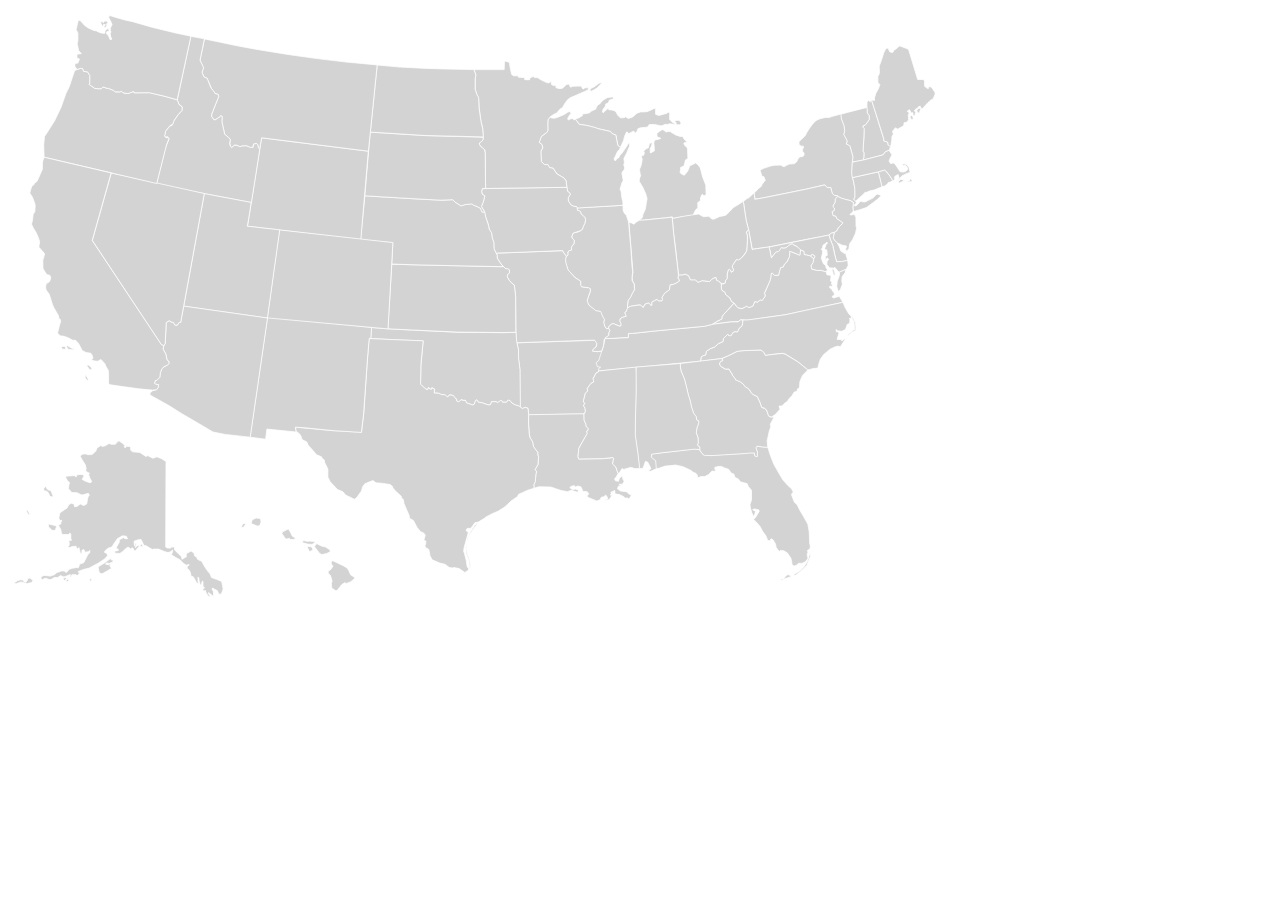
<file: demo/demo-animated.html>
<!DOCTYPE html>
<html lang="en">

<head>
  <meta name="viewport" content="width=device-width, initial-scale=1.0">
  <meta charset="utf-8" />
  <title>Animated United States map made with Raphael</title>
</head>

<body>
  <div id="container"></div>
  <div id="details-box"></div>
  <!-- /container -->

  <script src="raphael-min.js"></script>
  <script src="app.js"></script>
  <script src="../us-map-svg.js"></script>
  <script>
    window.onload = function () {
      var R = Raphael("container", 1000, 900),
        attr = {
          fill: "#d3d3d3",
          stroke: "#fff",
          "stroke-opacity": "1",
          "stroke-linejoin": "round",
          "stroke-miterlimit": "4",
          "stroke-width": "0.75",
          "stroke-dasharray": "none",
        },
        usRaphael = {};

      //Draw Map and store Raphael paths
      for (var state in usMap) {
        usRaphael[state] = R.path(usMap[state]).attr(attr);
      }

      //Do Work on Map
      for (var state in usRaphael) {
        usRaphael[state].color = Raphael.getColor();

        (function (st, state) {
          st[0].style.cursor = "pointer";

          st[0].onmouseover = function () {
            st.animate({ fill: st.color }, 500);
            st.toFront();
            R.safari();
          };

          st[0].onmouseout = function () {
            st.animate({ fill: "#d3d3d3" }, 500);
            st.toFront();
            R.safari();
          };
        })(usRaphael[state], state);
      }
    };
  </script>

  <script>
    var tooltipSpan = document.getElementById("details-box");

    document.addEventListener("mouseover", function (e) {
      if (e.target.tagName == "path") {
        var content = e.target.dataset.name;
        document.getElementById("details-box").innerHTML = content;
        document.getElementById("details-box").style.opacity = "100%";
      } else {
        document.getElementById("details-box").style.opacity = "0%";
      }
    });

    window.onmousemove = function (e) {
      var x = e.clientX,
        y = e.clientY;
      tooltipSpan.style.top = y + 20 + "px";
      tooltipSpan.style.left = x + "px";
    };
  </script>
</body>

</html>
</file>
<file: styles/style.css>
path {
    stroke: white;
    fill:paleturquoise !important;

    transition: fill .4s ease;
    transform-origin: center center;
}

path:hover {
    fill: orange !important;
    cursor: pointer;
    transform: scale(1.005, 1.005);
}

/* #map-container {
    display: flex;
    justify-content: center;
    align-items: center;
} */

#us-map {
    display: block;
    position: absolute;
    top: 0;
    left: 0;
    width: 100%;
    height: 100%;
}

#details-box {
    box-shadow: 0px 7px 40px rgba(0, 0, 0, 0.7);
    opacity: 0%;
    padding: 1rem;
    border-radius: 8px;
    font-size: 24px;
    position: fixed;
    color: white;
    font-family: "Poppins";
    background-color: black;
    width: fit-content;
    transform: translateX(-50%);
    transition: opacity .4s ease;
    z-index: 1;
}
</file>
